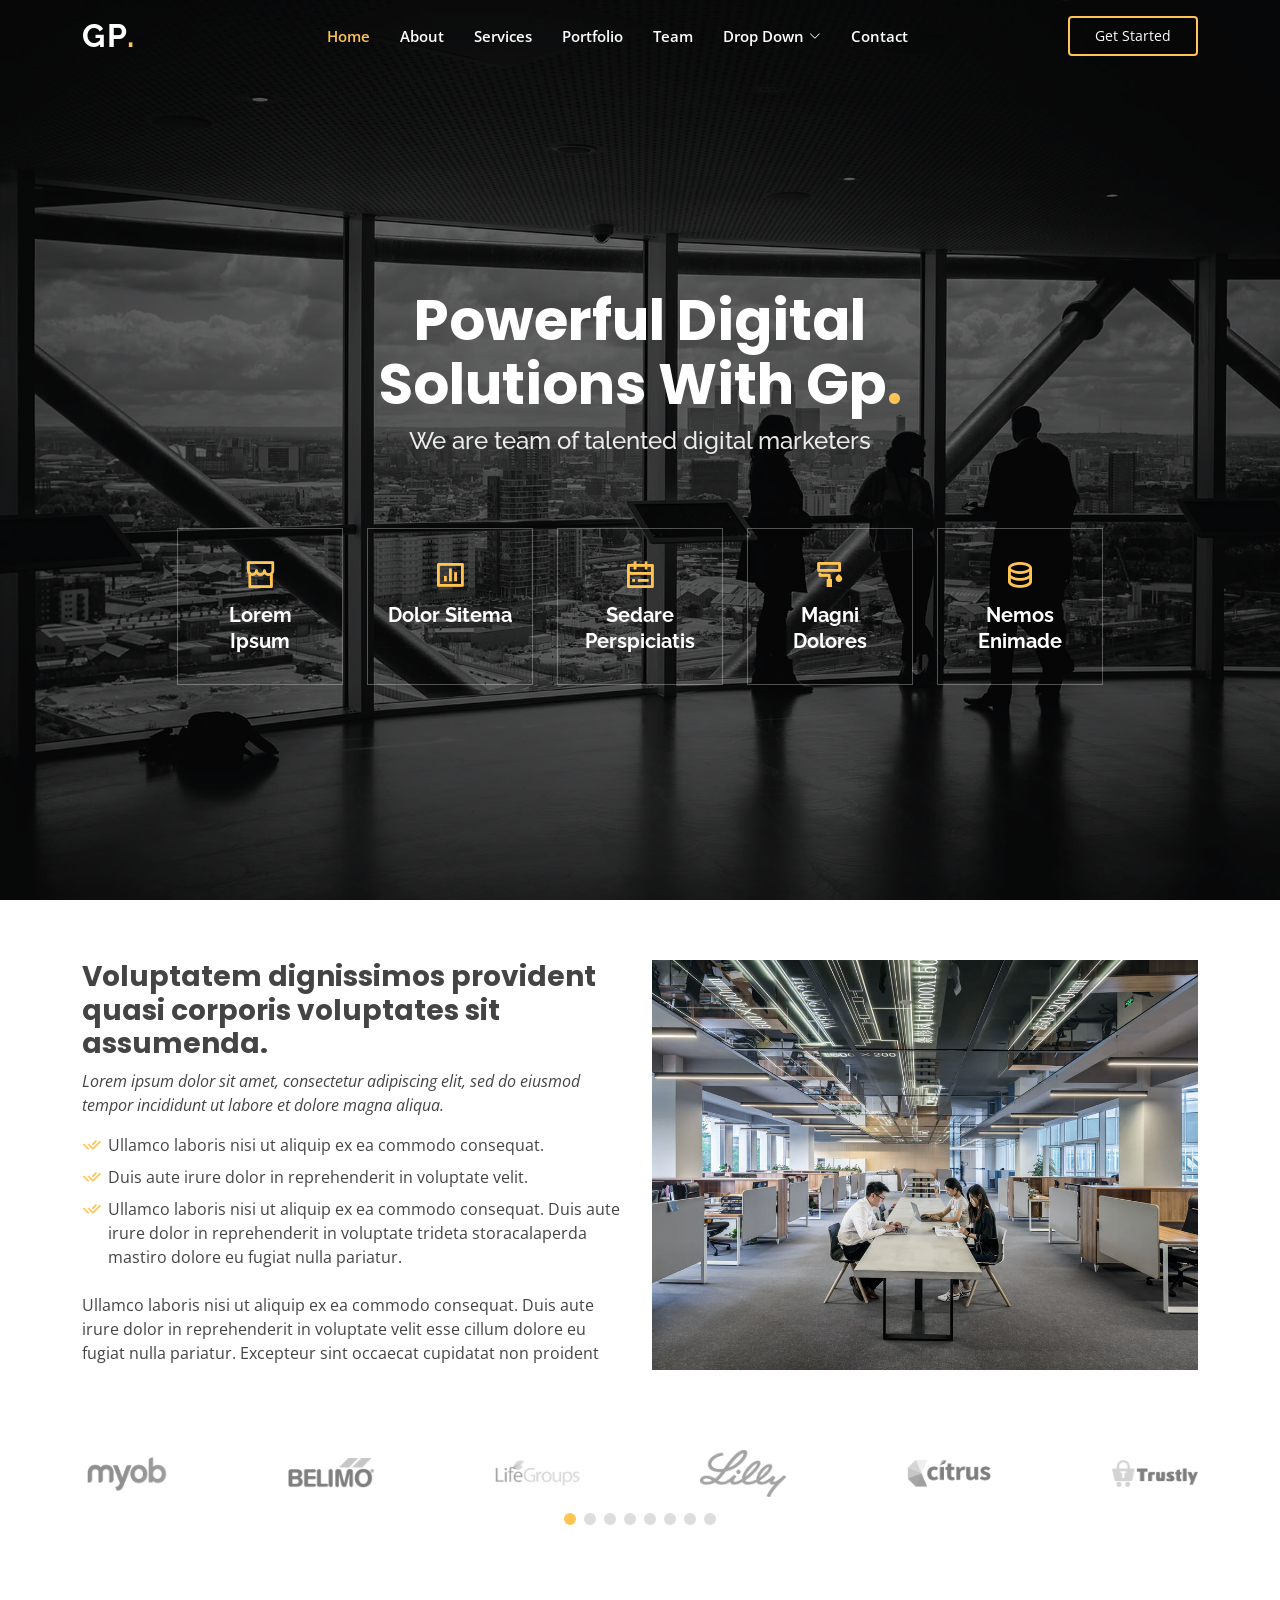
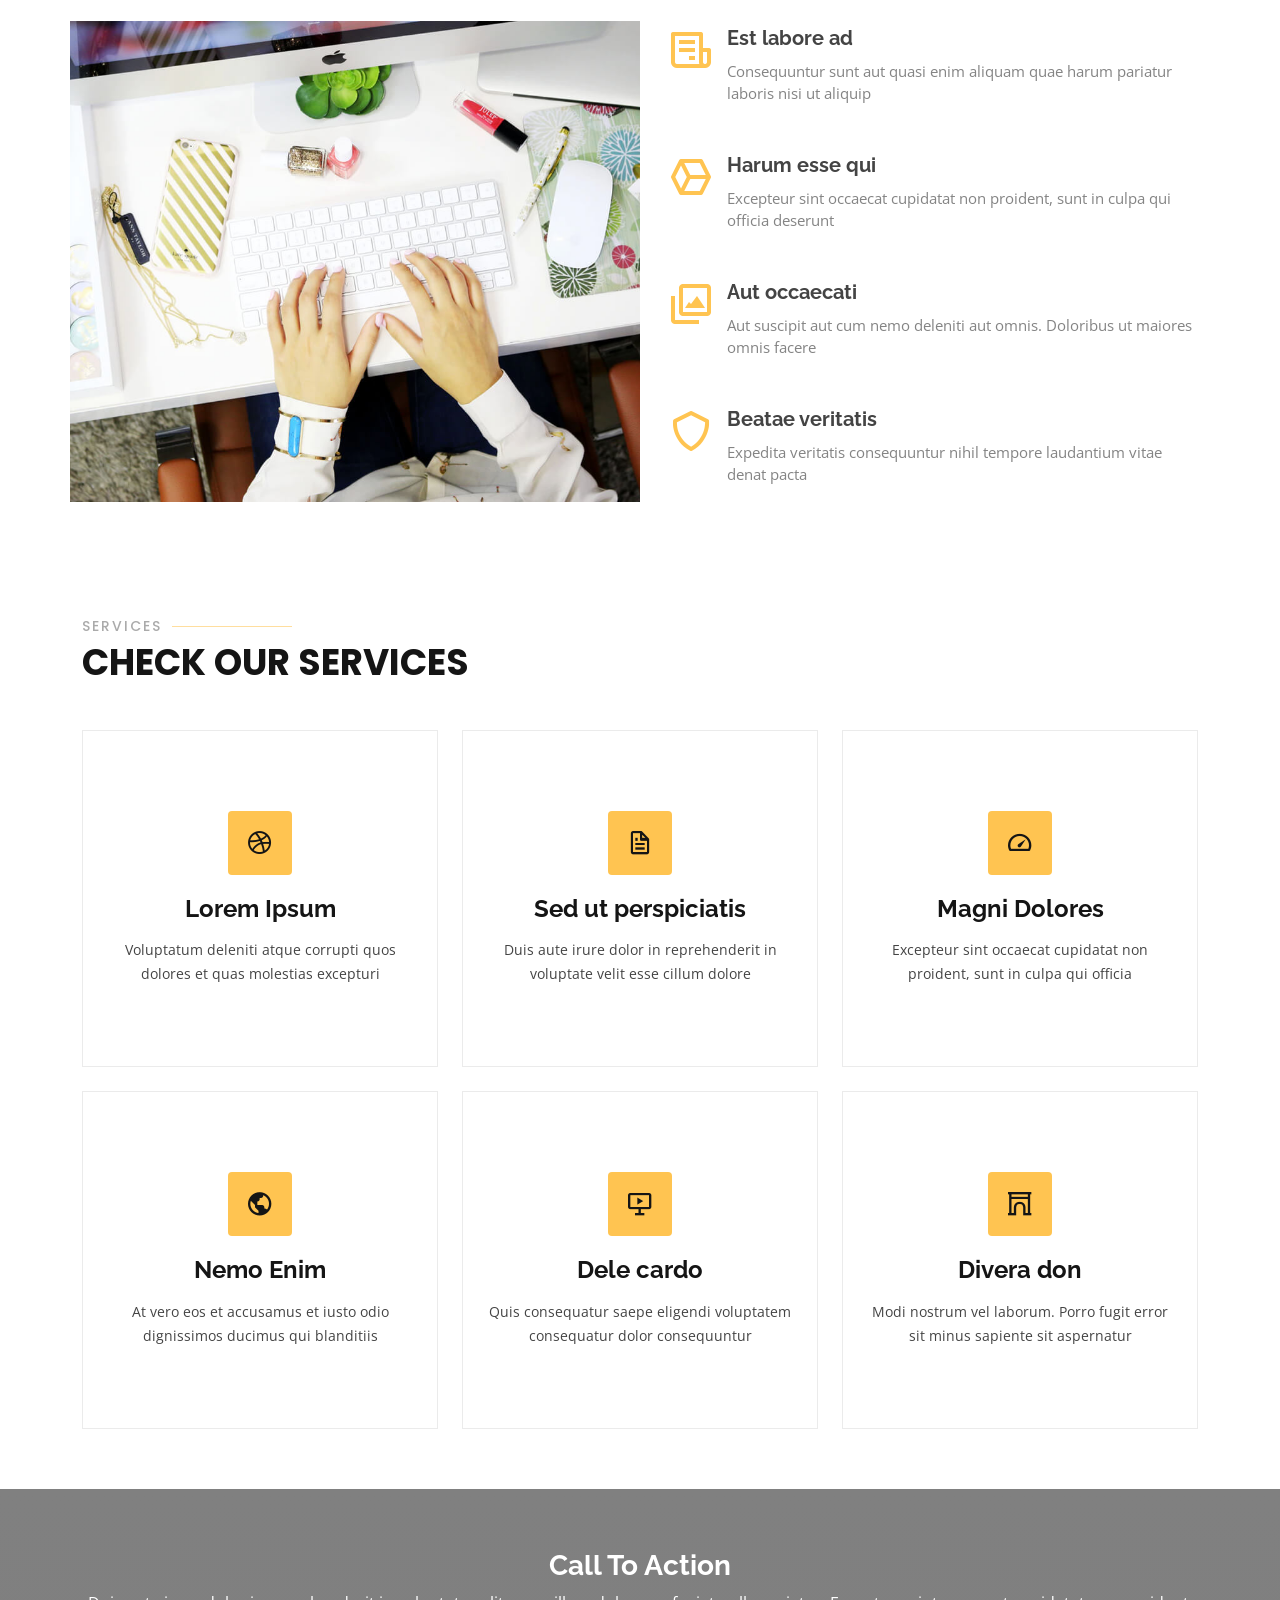
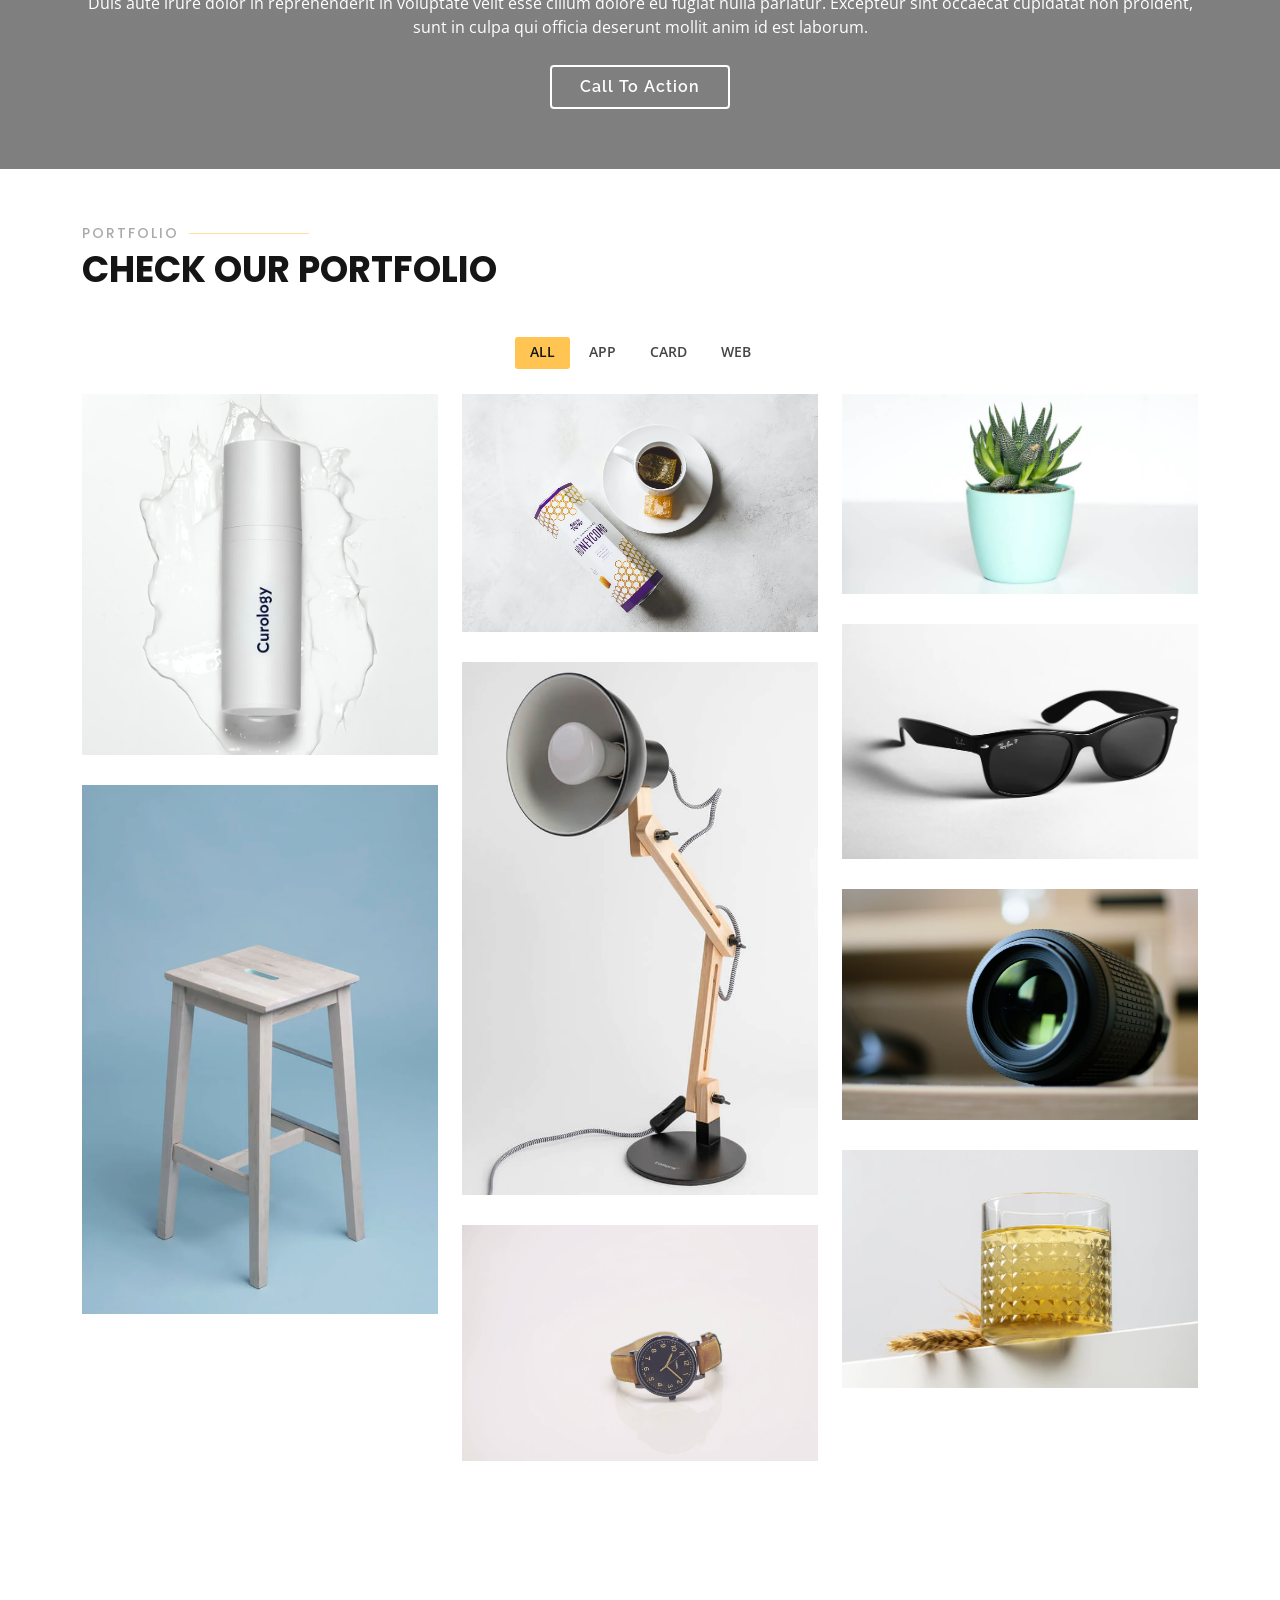
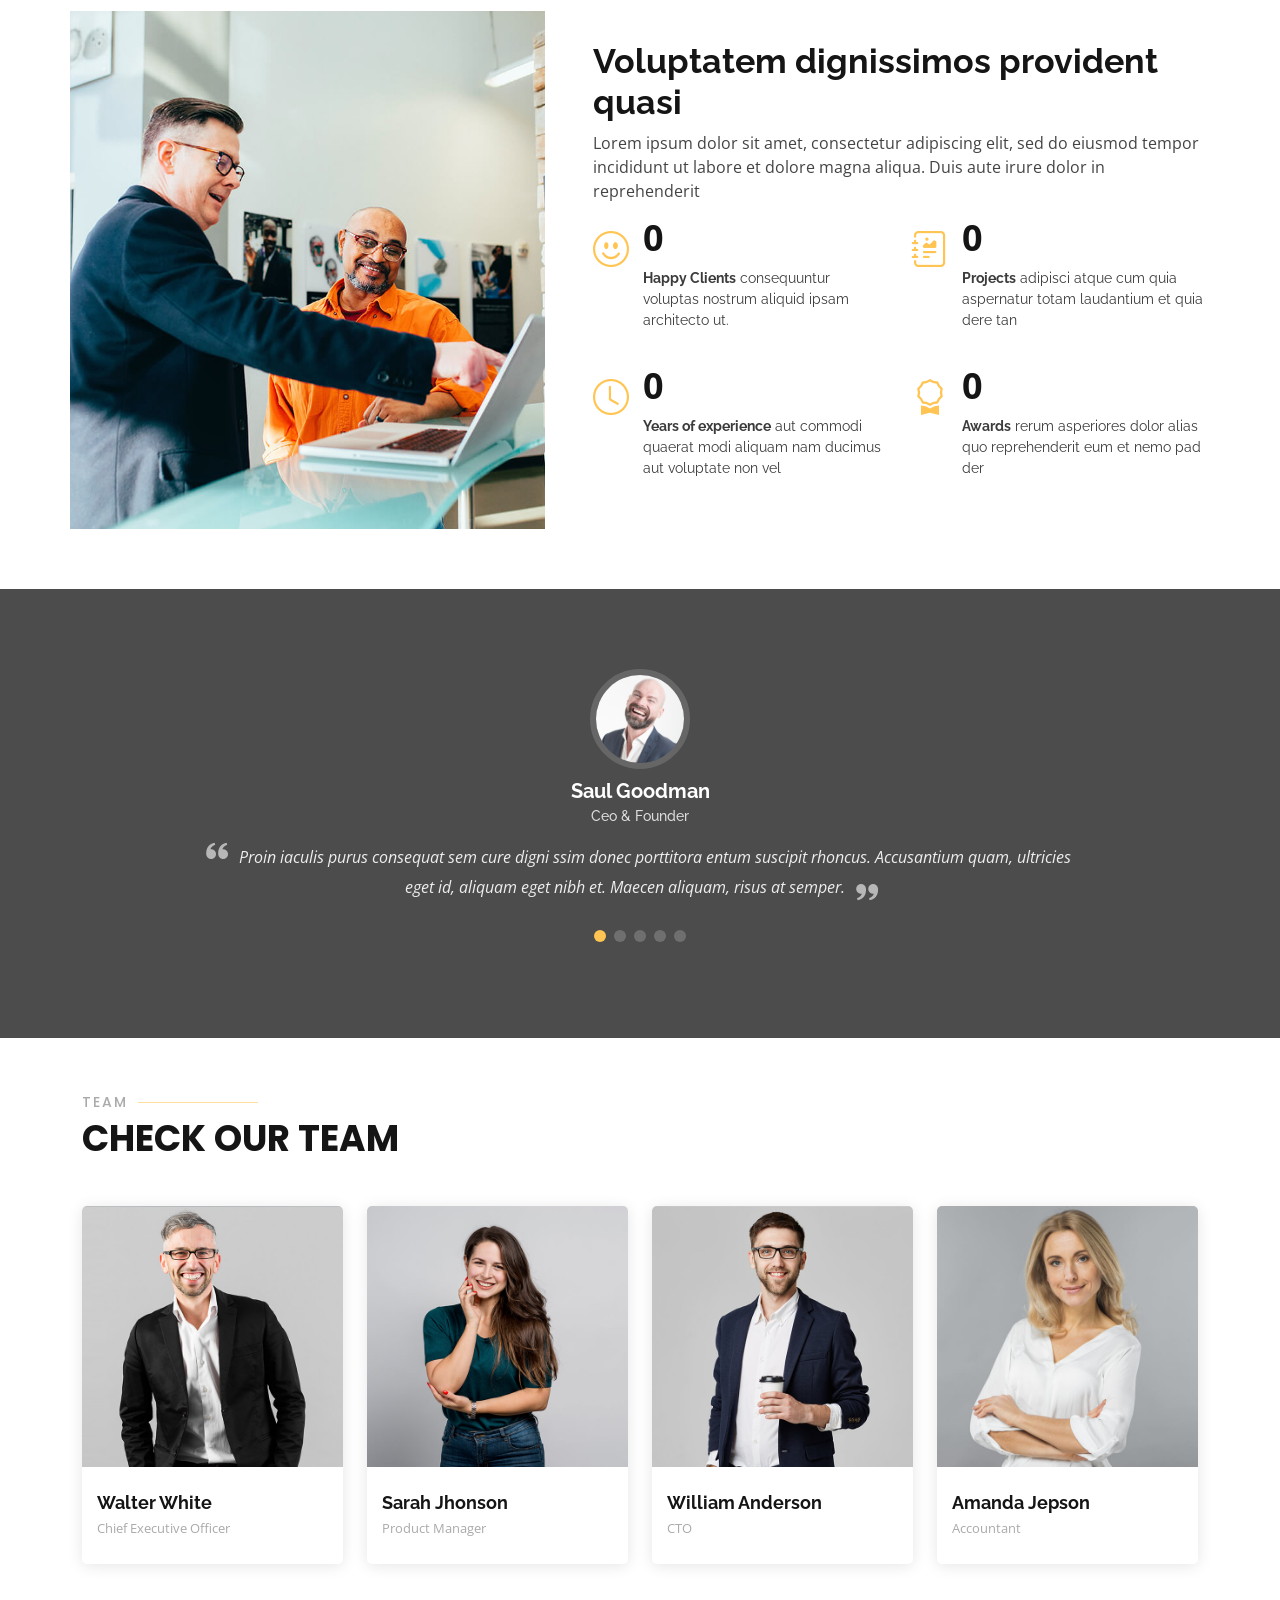
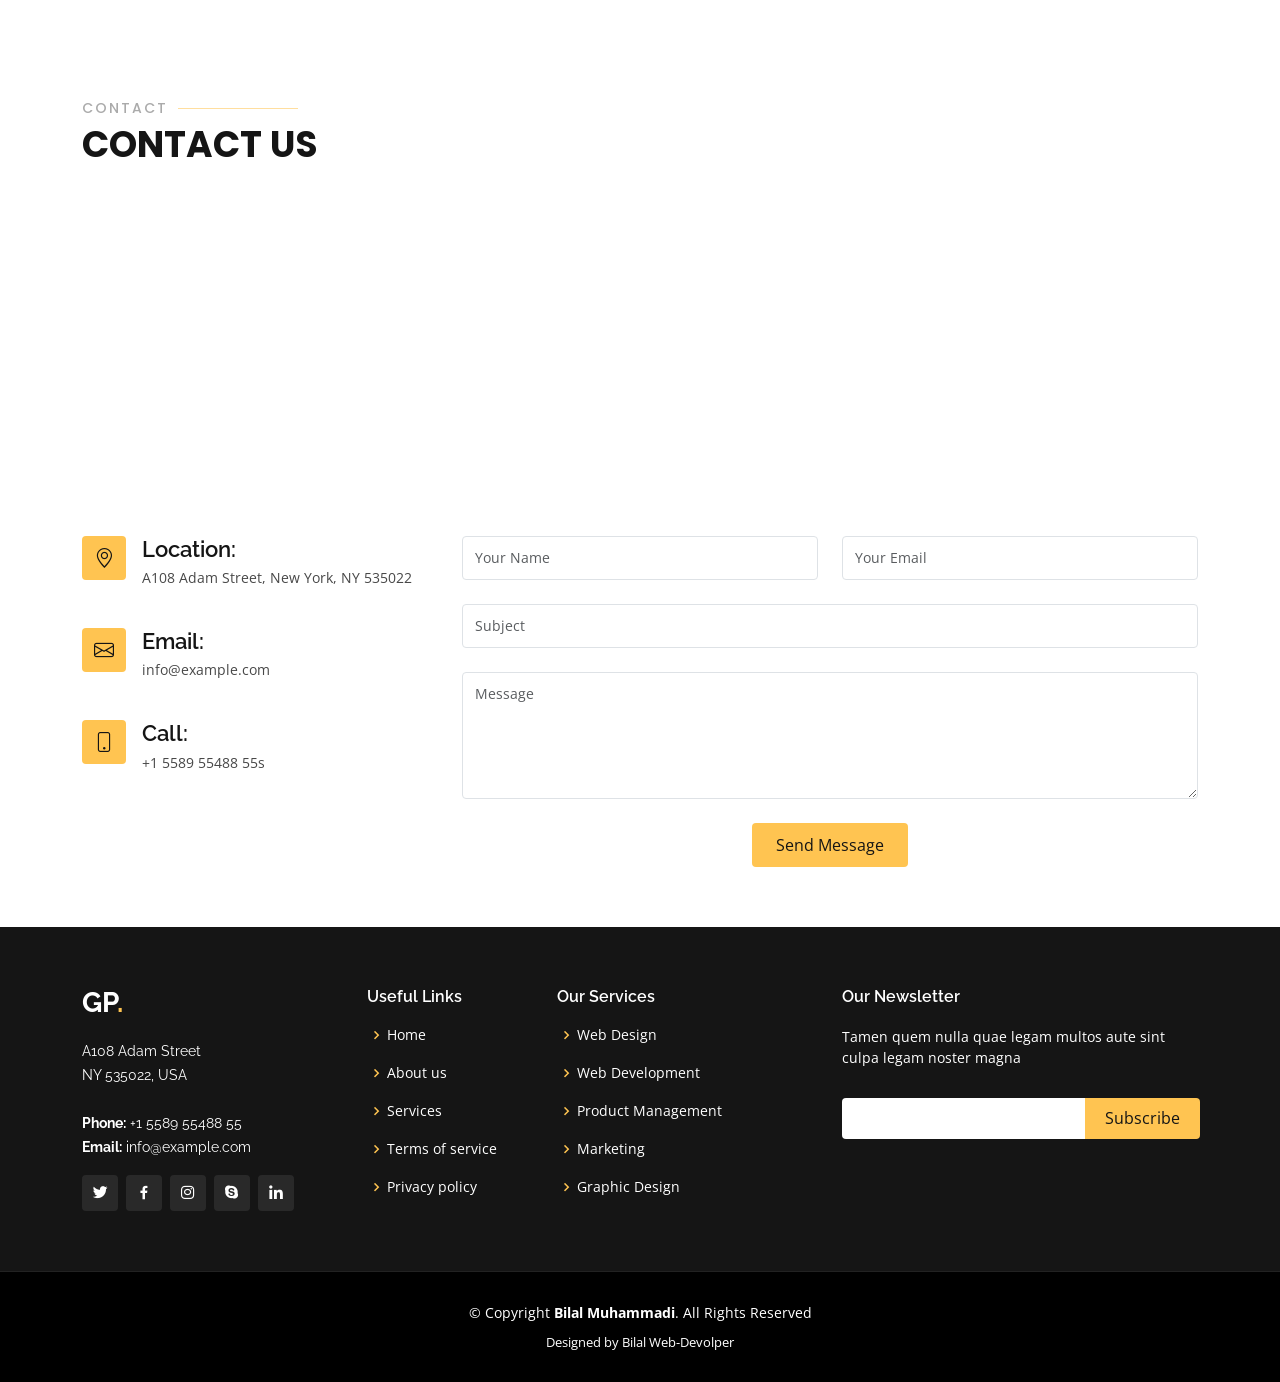
<file: index.html>
<!DOCTYPE html>
<html lang="en">

<head>
  <meta charset="utf-8">
  <meta content="width=device-width, initial-scale=1.0" name="viewport">

  <title>Gp Bootstrap Template - Index</title>
  <meta content="" name="description">
  <meta content="" name="keywords">

  <!-- Favicons -->
  <link href="assets/img/favicon.png" rel="icon">
  <link href="assets/img/apple-touch-icon.png" rel="apple-touch-icon">

  <!-- Google Fonts -->
  <link href="https://fonts.googleapis.com/css?family=Open+Sans:300,300i,400,400i,600,600i,700,700i|Raleway:300,300i,400,400i,500,500i,600,600i,700,700i|Poppins:300,300i,400,400i,500,500i,600,600i,700,700i" rel="stylesheet">

  <!-- Vendor CSS Files -->
  <link href="assets/vendor/aos/aos.css" rel="stylesheet">
  <link href="assets/vendor/bootstrap/css/bootstrap.min.css" rel="stylesheet">
  <link href="assets/vendor/bootstrap-icons/bootstrap-icons.css" rel="stylesheet">
  <link href="assets/vendor/boxicons/css/boxicons.min.css" rel="stylesheet">
  <link href="assets/vendor/glightbox/css/glightbox.min.css" rel="stylesheet">
  <link href="assets/vendor/remixicon/remixicon.css" rel="stylesheet">
  <link href="assets/vendor/swiper/swiper-bundle.min.css" rel="stylesheet">

  <!-- Template Main CSS File -->
  <link href="assets/css/style.css" rel="stylesheet">

  <!-- =======================================================
  * Template Name: Gp
  * Updated: Jul 27 2023 with Bootstrap v5.3.1
  * Template URL: https://bootstrapmade.com/gp-free-multipurpose-html-bootstrap-template/
  * Author: BootstrapMade.com
  * License: https://bootstrapmade.com/license/
  ======================================================== -->
</head>

<body>

  <!-- ======= Header ======= -->
  <header id="header" class="fixed-top ">
    <div class="container d-flex align-items-center justify-content-lg-between">

      <h1 class="logo me-auto me-lg-0"><a href="index.html">Gp<span>.</span></a></h1>
      <!-- Uncomment below if you prefer to use an image logo -->
      <!-- <a href="index.html" class="logo me-auto me-lg-0"><img src="assets/img/logo.png" alt="" class="img-fluid"></a>-->

      <nav id="navbar" class="navbar order-last order-lg-0">
        <ul>
          <li><a class="nav-link scrollto active" href="#hero">Home</a></li>
          <li><a class="nav-link scrollto" href="#about">About</a></li>
          <li><a class="nav-link scrollto" href="#services">Services</a></li>
          <li><a class="nav-link scrollto " href="#portfolio">Portfolio</a></li>
          <li><a class="nav-link scrollto" href="#team">Team</a></li>
          <li class="dropdown"><a href="#"><span>Drop Down</span> <i class="bi bi-chevron-down"></i></a>
            <ul>
              <li><a href="#">Drop Down 1</a></li>
              <li class="dropdown"><a href="#"><span>Deep Drop Down</span> <i class="bi bi-chevron-right"></i></a>
                <ul>
                  <li><a href="#">Deep Drop Down 1</a></li>
                  <li><a href="#">Deep Drop Down 2</a></li>
                  <li><a href="#">Deep Drop Down 3</a></li>
                  <li><a href="#">Deep Drop Down 4</a></li>
                  <li><a href="#">Deep Drop Down 5</a></li>
                </ul>
              </li>
              <li><a href="#">Drop Down 2</a></li>
              <li><a href="#">Drop Down 3</a></li>
              <li><a href="#">Drop Down 4</a></li>
            </ul>
          </li>
          <li><a class="nav-link scrollto" href="#contact">Contact</a></li>
        </ul>
        <i class="bi bi-list mobile-nav-toggle"></i>
      </nav><!-- .navbar -->

      <a href="#about" class="get-started-btn scrollto">Get Started</a>

    </div>
  </header><!-- End Header -->

  <!-- ======= Hero Section ======= -->
  <section id="hero" class="d-flex align-items-center justify-content-center">
    <div class="container" data-aos="fade-up">

      <div class="row justify-content-center" data-aos="fade-up" data-aos-delay="150">
        <div class="col-xl-6 col-lg-8">
          <h1>Powerful Digital Solutions With Gp<span>.</span></h1>
          <h2>We are team of talented digital marketers</h2>
        </div>
      </div>

      <div class="row gy-4 mt-5 justify-content-center" data-aos="zoom-in" data-aos-delay="250">
        <div class="col-xl-2 col-md-4">
          <div class="icon-box">
            <i class="ri-store-line"></i>
            <h3><a href="">Lorem Ipsum</a></h3>
          </div>
        </div>
        <div class="col-xl-2 col-md-4">
          <div class="icon-box">
            <i class="ri-bar-chart-box-line"></i>
            <h3><a href="">Dolor Sitema</a></h3>
          </div>
        </div>
        <div class="col-xl-2 col-md-4">
          <div class="icon-box">
            <i class="ri-calendar-todo-line"></i>
            <h3><a href="">Sedare Perspiciatis</a></h3>
          </div>
        </div>
        <div class="col-xl-2 col-md-4">
          <div class="icon-box">
            <i class="ri-paint-brush-line"></i>
            <h3><a href="">Magni Dolores</a></h3>
          </div>
        </div>
        <div class="col-xl-2 col-md-4">
          <div class="icon-box">
            <i class="ri-database-2-line"></i>
            <h3><a href="">Nemos Enimade</a></h3>
          </div>
        </div>
      </div>

    </div>
  </section><!-- End Hero -->

  <main id="main">

    <!-- ======= About Section ======= -->
    <section id="about" class="about">
      <div class="container" data-aos="fade-up">

        <div class="row">
          <div class="col-lg-6 order-1 order-lg-2" data-aos="fade-left" data-aos-delay="100">
            <img src="assets/img/about.jpg" class="img-fluid" alt="">
          </div>
          <div class="col-lg-6 pt-4 pt-lg-0 order-2 order-lg-1 content" data-aos="fade-right" data-aos-delay="100">
            <h3>Voluptatem dignissimos provident quasi corporis voluptates sit assumenda.</h3>
            <p class="fst-italic">
              Lorem ipsum dolor sit amet, consectetur adipiscing elit, sed do eiusmod tempor incididunt ut labore et dolore
              magna aliqua.
            </p>
            <ul>
              <li><i class="ri-check-double-line"></i> Ullamco laboris nisi ut aliquip ex ea commodo consequat.</li>
              <li><i class="ri-check-double-line"></i> Duis aute irure dolor in reprehenderit in voluptate velit.</li>
              <li><i class="ri-check-double-line"></i> Ullamco laboris nisi ut aliquip ex ea commodo consequat. Duis aute irure dolor in reprehenderit in voluptate trideta storacalaperda mastiro dolore eu fugiat nulla pariatur.</li>
            </ul>
            <p>
              Ullamco laboris nisi ut aliquip ex ea commodo consequat. Duis aute irure dolor in reprehenderit in voluptate
              velit esse cillum dolore eu fugiat nulla pariatur. Excepteur sint occaecat cupidatat non proident
            </p>
          </div>
        </div>

      </div>
    </section><!-- End About Section -->

    <!-- ======= Clients Section ======= -->
    <section id="clients" class="clients">
      <div class="container" data-aos="zoom-in">

        <div class="clients-slider swiper">
          <div class="swiper-wrapper align-items-center">
            <div class="swiper-slide"><img src="assets/img/clients/client-1.png" class="img-fluid" alt=""></div>
            <div class="swiper-slide"><img src="assets/img/clients/client-2.png" class="img-fluid" alt=""></div>
            <div class="swiper-slide"><img src="assets/img/clients/client-3.png" class="img-fluid" alt=""></div>
            <div class="swiper-slide"><img src="assets/img/clients/client-4.png" class="img-fluid" alt=""></div>
            <div class="swiper-slide"><img src="assets/img/clients/client-5.png" class="img-fluid" alt=""></div>
            <div class="swiper-slide"><img src="assets/img/clients/client-6.png" class="img-fluid" alt=""></div>
            <div class="swiper-slide"><img src="assets/img/clients/client-7.png" class="img-fluid" alt=""></div>
            <div class="swiper-slide"><img src="assets/img/clients/client-8.png" class="img-fluid" alt=""></div>
          </div>
          <div class="swiper-pagination"></div>
        </div>

      </div>
    </section><!-- End Clients Section -->

    <!-- ======= Features Section ======= -->
    <section id="features" class="features">
      <div class="container" data-aos="fade-up">

        <div class="row">
          <div class="image col-lg-6" style='background-image: url("assets/img/features.jpg");' data-aos="fade-right"></div>
          <div class="col-lg-6" data-aos="fade-left" data-aos-delay="100">
            <div class="icon-box mt-5 mt-lg-0" data-aos="zoom-in" data-aos-delay="150">
              <i class="bx bx-receipt"></i>
              <h4>Est labore ad</h4>
              <p>Consequuntur sunt aut quasi enim aliquam quae harum pariatur laboris nisi ut aliquip</p>
            </div>
            <div class="icon-box mt-5" data-aos="zoom-in" data-aos-delay="150">
              <i class="bx bx-cube-alt"></i>
              <h4>Harum esse qui</h4>
              <p>Excepteur sint occaecat cupidatat non proident, sunt in culpa qui officia deserunt</p>
            </div>
            <div class="icon-box mt-5" data-aos="zoom-in" data-aos-delay="150">
              <i class="bx bx-images"></i>
              <h4>Aut occaecati</h4>
              <p>Aut suscipit aut cum nemo deleniti aut omnis. Doloribus ut maiores omnis facere</p>
            </div>
            <div class="icon-box mt-5" data-aos="zoom-in" data-aos-delay="150">
              <i class="bx bx-shield"></i>
              <h4>Beatae veritatis</h4>
              <p>Expedita veritatis consequuntur nihil tempore laudantium vitae denat pacta</p>
            </div>
          </div>
        </div>

      </div>
    </section><!-- End Features Section -->

    <!-- ======= Services Section ======= -->
    <section id="services" class="services">
      <div class="container" data-aos="fade-up">

        <div class="section-title">
          <h2>Services</h2>
          <p>Check our Services</p>
        </div>

        <div class="row">
          <div class="col-lg-4 col-md-6 d-flex align-items-stretch" data-aos="zoom-in" data-aos-delay="100">
            <div class="icon-box">
              <div class="icon"><i class="bx bxl-dribbble"></i></div>
              <h4><a href="">Lorem Ipsum</a></h4>
              <p>Voluptatum deleniti atque corrupti quos dolores et quas molestias excepturi</p>
            </div>
          </div>

          <div class="col-lg-4 col-md-6 d-flex align-items-stretch mt-4 mt-md-0" data-aos="zoom-in" data-aos-delay="200">
            <div class="icon-box">
              <div class="icon"><i class="bx bx-file"></i></div>
              <h4><a href="">Sed ut perspiciatis</a></h4>
              <p>Duis aute irure dolor in reprehenderit in voluptate velit esse cillum dolore</p>
            </div>
          </div>

          <div class="col-lg-4 col-md-6 d-flex align-items-stretch mt-4 mt-lg-0" data-aos="zoom-in" data-aos-delay="300">
            <div class="icon-box">
              <div class="icon"><i class="bx bx-tachometer"></i></div>
              <h4><a href="">Magni Dolores</a></h4>
              <p>Excepteur sint occaecat cupidatat non proident, sunt in culpa qui officia</p>
            </div>
          </div>

          <div class="col-lg-4 col-md-6 d-flex align-items-stretch mt-4" data-aos="zoom-in" data-aos-delay="100">
            <div class="icon-box">
              <div class="icon"><i class="bx bx-world"></i></div>
              <h4><a href="">Nemo Enim</a></h4>
              <p>At vero eos et accusamus et iusto odio dignissimos ducimus qui blanditiis</p>
            </div>
          </div>

          <div class="col-lg-4 col-md-6 d-flex align-items-stretch mt-4" data-aos="zoom-in" data-aos-delay="200">
            <div class="icon-box">
              <div class="icon"><i class="bx bx-slideshow"></i></div>
              <h4><a href="">Dele cardo</a></h4>
              <p>Quis consequatur saepe eligendi voluptatem consequatur dolor consequuntur</p>
            </div>
          </div>

          <div class="col-lg-4 col-md-6 d-flex align-items-stretch mt-4" data-aos="zoom-in" data-aos-delay="300">
            <div class="icon-box">
              <div class="icon"><i class="bx bx-arch"></i></div>
              <h4><a href="">Divera don</a></h4>
              <p>Modi nostrum vel laborum. Porro fugit error sit minus sapiente sit aspernatur</p>
            </div>
          </div>

        </div>

      </div>
    </section><!-- End Services Section -->

    <!-- ======= Cta Section ======= -->
    <section id="cta" class="cta">
      <div class="container" data-aos="zoom-in">

        <div class="text-center">
          <h3>Call To Action</h3>
          <p> Duis aute irure dolor in reprehenderit in voluptate velit esse cillum dolore eu fugiat nulla pariatur. Excepteur sint occaecat cupidatat non proident, sunt in culpa qui officia deserunt mollit anim id est laborum.</p>
          <a class="cta-btn" href="#">Call To Action</a>
        </div>

      </div>
    </section><!-- End Cta Section -->

    <!-- ======= Portfolio Section ======= -->
    <section id="portfolio" class="portfolio">
      <div class="container" data-aos="fade-up">

        <div class="section-title">
          <h2>Portfolio</h2>
          <p>Check our Portfolio</p>
        </div>

        <div class="row" data-aos="fade-up" data-aos-delay="100">
          <div class="col-lg-12 d-flex justify-content-center">
            <ul id="portfolio-flters">
              <li data-filter="*" class="filter-active">All</li>
              <li data-filter=".filter-app">App</li>
              <li data-filter=".filter-card">Card</li>
              <li data-filter=".filter-web">Web</li>
            </ul>
          </div>
        </div>

        <div class="row portfolio-container" data-aos="fade-up" data-aos-delay="200">

          <div class="col-lg-4 col-md-6 portfolio-item filter-app">
            <div class="portfolio-wrap">
              <img src="assets/img/portfolio/portfolio-1.jpg" class="img-fluid" alt="">
              <div class="portfolio-info">
                <h4>App 1</h4>
                <p>App</p>
                <div class="portfolio-links">
                  <a href="assets/img/portfolio/portfolio-1.jpg" data-gallery="portfolioGallery" class="portfolio-lightbox" title="App 1"><i class="bx bx-plus"></i></a>
                  <a href="portfolio-details.html" title="More Details"><i class="bx bx-link"></i></a>
                </div>
              </div>
            </div>
          </div>

          <div class="col-lg-4 col-md-6 portfolio-item filter-web">
            <div class="portfolio-wrap">
              <img src="assets/img/portfolio/portfolio-2.jpg" class="img-fluid" alt="">
              <div class="portfolio-info">
                <h4>Web 3</h4>
                <p>Web</p>
                <div class="portfolio-links">
                  <a href="assets/img/portfolio/portfolio-2.jpg" data-gallery="portfolioGallery" class="portfolio-lightbox" title="Web 3"><i class="bx bx-plus"></i></a>
                  <a href="portfolio-details.html" title="More Details"><i class="bx bx-link"></i></a>
                </div>
              </div>
            </div>
          </div>

          <div class="col-lg-4 col-md-6 portfolio-item filter-app">
            <div class="portfolio-wrap">
              <img src="assets/img/portfolio/portfolio-3.jpg" class="img-fluid" alt="">
              <div class="portfolio-info">
                <h4>App 2</h4>
                <p>App</p>
                <div class="portfolio-links">
                  <a href="assets/img/portfolio/portfolio-3.jpg" data-gallery="portfolioGallery" class="portfolio-lightbox" title="App 2"><i class="bx bx-plus"></i></a>
                  <a href="portfolio-details.html" title="More Details"><i class="bx bx-link"></i></a>
                </div>
              </div>
            </div>
          </div>

          <div class="col-lg-4 col-md-6 portfolio-item filter-card">
            <div class="portfolio-wrap">
              <img src="assets/img/portfolio/portfolio-4.jpg" class="img-fluid" alt="">
              <div class="portfolio-info">
                <h4>Card 2</h4>
                <p>Card</p>
                <div class="portfolio-links">
                  <a href="assets/img/portfolio/portfolio-4.jpg" data-gallery="portfolioGallery" class="portfolio-lightbox" title="Card 2"><i class="bx bx-plus"></i></a>
                  <a href="portfolio-details.html" title="More Details"><i class="bx bx-link"></i></a>
                </div>
              </div>
            </div>
          </div>

          <div class="col-lg-4 col-md-6 portfolio-item filter-web">
            <div class="portfolio-wrap">
              <img src="assets/img/portfolio/portfolio-5.jpg" class="img-fluid" alt="">
              <div class="portfolio-info">
                <h4>Web 2</h4>
                <p>Web</p>
                <div class="portfolio-links">
                  <a href="assets/img/portfolio/portfolio-5.jpg" data-gallery="portfolioGallery" class="portfolio-lightbox" title="Web 2"><i class="bx bx-plus"></i></a>
                  <a href="portfolio-details.html" title="More Details"><i class="bx bx-link"></i></a>
                </div>
              </div>
            </div>
          </div>

          <div class="col-lg-4 col-md-6 portfolio-item filter-app">
            <div class="portfolio-wrap">
              <img src="assets/img/portfolio/portfolio-6.jpg" class="img-fluid" alt="">
              <div class="portfolio-info">
                <h4>App 3</h4>
                <p>App</p>
                <div class="portfolio-links">
                  <a href="assets/img/portfolio/portfolio-6.jpg" data-gallery="portfolioGallery" class="portfolio-lightbox" title="App 3"><i class="bx bx-plus"></i></a>
                  <a href="portfolio-details.html" title="More Details"><i class="bx bx-link"></i></a>
                </div>
              </div>
            </div>
          </div>

          <div class="col-lg-4 col-md-6 portfolio-item filter-card">
            <div class="portfolio-wrap">
              <img src="assets/img/portfolio/portfolio-7.jpg" class="img-fluid" alt="">
              <div class="portfolio-info">
                <h4>Card 1</h4>
                <p>Card</p>
                <div class="portfolio-links">
                  <a href="assets/img/portfolio/portfolio-7.jpg" data-gallery="portfolioGallery" class="portfolio-lightbox" title="Card 1"><i class="bx bx-plus"></i></a>
                  <a href="portfolio-details.html" title="More Details"><i class="bx bx-link"></i></a>
                </div>
              </div>
            </div>
          </div>

          <div class="col-lg-4 col-md-6 portfolio-item filter-card">
            <div class="portfolio-wrap">
              <img src="assets/img/portfolio/portfolio-8.jpg" class="img-fluid" alt="">
              <div class="portfolio-info">
                <h4>Card 3</h4>
                <p>Card</p>
                <div class="portfolio-links">
                  <a href="assets/img/portfolio/portfolio-8.jpg" data-gallery="portfolioGallery" class="portfolio-lightbox" title="Card 3"><i class="bx bx-plus"></i></a>
                  <a href="portfolio-details.html" title="More Details"><i class="bx bx-link"></i></a>
                </div>
              </div>
            </div>
          </div>

          <div class="col-lg-4 col-md-6 portfolio-item filter-web">
            <div class="portfolio-wrap">
              <img src="assets/img/portfolio/portfolio-9.jpg" class="img-fluid" alt="">
              <div class="portfolio-info">
                <h4>Web 3</h4>
                <p>Web</p>
                <div class="portfolio-links">
                  <a href="assets/img/portfolio/portfolio-9.jpg" data-gallery="portfolioGallery" class="portfolio-lightbox" title="Web 3"><i class="bx bx-plus"></i></a>
                  <a href="portfolio-details.html" title="More Details"><i class="bx bx-link"></i></a>
                </div>
              </div>
            </div>
          </div>

        </div>

      </div>
    </section><!-- End Portfolio Section -->

    <!-- ======= Counts Section ======= -->
    <section id="counts" class="counts">
      <div class="container" data-aos="fade-up">

        <div class="row no-gutters">
          <div class="image col-xl-5 d-flex align-items-stretch justify-content-center justify-content-lg-start" data-aos="fade-right" data-aos-delay="100"></div>
          <div class="col-xl-7 ps-4 ps-lg-5 pe-4 pe-lg-1 d-flex align-items-stretch" data-aos="fade-left" data-aos-delay="100">
            <div class="content d-flex flex-column justify-content-center">
              <h3>Voluptatem dignissimos provident quasi</h3>
              <p>
                Lorem ipsum dolor sit amet, consectetur adipiscing elit, sed do eiusmod tempor incididunt ut labore et dolore magna aliqua. Duis aute irure dolor in reprehenderit
              </p>
              <div class="row">
                <div class="col-md-6 d-md-flex align-items-md-stretch">
                  <div class="count-box">
                    <i class="bi bi-emoji-smile"></i>
                    <span data-purecounter-start="0" data-purecounter-end="65" data-purecounter-duration="2" class="purecounter"></span>
                    <p><strong>Happy Clients</strong> consequuntur voluptas nostrum aliquid ipsam architecto ut.</p>
                  </div>
                </div>

                <div class="col-md-6 d-md-flex align-items-md-stretch">
                  <div class="count-box">
                    <i class="bi bi-journal-richtext"></i>
                    <span data-purecounter-start="0" data-purecounter-end="85" data-purecounter-duration="2" class="purecounter"></span>
                    <p><strong>Projects</strong> adipisci atque cum quia aspernatur totam laudantium et quia dere tan</p>
                  </div>
                </div>

                <div class="col-md-6 d-md-flex align-items-md-stretch">
                  <div class="count-box">
                    <i class="bi bi-clock"></i>
                    <span data-purecounter-start="0" data-purecounter-end="35" data-purecounter-duration="4" class="purecounter"></span>
                    <p><strong>Years of experience</strong> aut commodi quaerat modi aliquam nam ducimus aut voluptate non vel</p>
                  </div>
                </div>

                <div class="col-md-6 d-md-flex align-items-md-stretch">
                  <div class="count-box">
                    <i class="bi bi-award"></i>
                    <span data-purecounter-start="0" data-purecounter-end="20" data-purecounter-duration="4" class="purecounter"></span>
                    <p><strong>Awards</strong> rerum asperiores dolor alias quo reprehenderit eum et nemo pad der</p>
                  </div>
                </div>
              </div>
            </div><!-- End .content-->
          </div>
        </div>

      </div>
    </section><!-- End Counts Section -->

    <!-- ======= Testimonials Section ======= -->
    <section id="testimonials" class="testimonials">
      <div class="container" data-aos="zoom-in">

        <div class="testimonials-slider swiper" data-aos="fade-up" data-aos-delay="100">
          <div class="swiper-wrapper">

            <div class="swiper-slide">
              <div class="testimonial-item">
                <img src="assets/img/testimonials/testimonials-1.jpg" class="testimonial-img" alt="">
                <h3>Saul Goodman</h3>
                <h4>Ceo &amp; Founder</h4>
                <p>
                  <i class="bx bxs-quote-alt-left quote-icon-left"></i>
                  Proin iaculis purus consequat sem cure digni ssim donec porttitora entum suscipit rhoncus. Accusantium quam, ultricies eget id, aliquam eget nibh et. Maecen aliquam, risus at semper.
                  <i class="bx bxs-quote-alt-right quote-icon-right"></i>
                </p>
              </div>
            </div><!-- End testimonial item -->

            <div class="swiper-slide">
              <div class="testimonial-item">
                <img src="assets/img/testimonials/testimonials-2.jpg" class="testimonial-img" alt="">
                <h3>Sara Wilsson</h3>
                <h4>Designer</h4>
                <p>
                  <i class="bx bxs-quote-alt-left quote-icon-left"></i>
                  Export tempor illum tamen malis malis eram quae irure esse labore quem cillum quid cillum eram malis quorum velit fore eram velit sunt aliqua noster fugiat irure amet legam anim culpa.
                  <i class="bx bxs-quote-alt-right quote-icon-right"></i>
                </p>
              </div>
            </div><!-- End testimonial item -->

            <div class="swiper-slide">
              <div class="testimonial-item">
                <img src="assets/img/testimonials/testimonials-3.jpg" class="testimonial-img" alt="">
                <h3>Jena Karlis</h3>
                <h4>Store Owner</h4>
                <p>
                  <i class="bx bxs-quote-alt-left quote-icon-left"></i>
                  Enim nisi quem export duis labore cillum quae magna enim sint quorum nulla quem veniam duis minim tempor labore quem eram duis noster aute amet eram fore quis sint minim.
                  <i class="bx bxs-quote-alt-right quote-icon-right"></i>
                </p>
              </div>
            </div><!-- End testimonial item -->

            <div class="swiper-slide">
              <div class="testimonial-item">
                <img src="assets/img/testimonials/testimonials-4.jpg" class="testimonial-img" alt="">
                <h3>Matt Brandon</h3>
                <h4>Freelancer</h4>
                <p>
                  <i class="bx bxs-quote-alt-left quote-icon-left"></i>
                  Fugiat enim eram quae cillum dolore dolor amet nulla culpa multos export minim fugiat minim velit minim dolor enim duis veniam ipsum anim magna sunt elit fore quem dolore labore illum veniam.
                  <i class="bx bxs-quote-alt-right quote-icon-right"></i>
                </p>
              </div>
            </div><!-- End testimonial item -->

            <div class="swiper-slide">
              <div class="testimonial-item">
                <img src="assets/img/testimonials/testimonials-5.jpg" class="testimonial-img" alt="">
                <h3>John Larson</h3>
                <h4>Entrepreneur</h4>
                <p>
                  <i class="bx bxs-quote-alt-left quote-icon-left"></i>
                  Quis quorum aliqua sint quem legam fore sunt eram irure aliqua veniam tempor noster veniam enim culpa labore duis sunt culpa nulla illum cillum fugiat legam esse veniam culpa fore nisi cillum quid.
                  <i class="bx bxs-quote-alt-right quote-icon-right"></i>
                </p>
              </div>
            </div><!-- End testimonial item -->
          </div>
          <div class="swiper-pagination"></div>
        </div>

      </div>
    </section><!-- End Testimonials Section -->

    <!-- ======= Team Section ======= -->
    <section id="team" class="team">
      <div class="container" data-aos="fade-up">

        <div class="section-title">
          <h2>Team</h2>
          <p>Check our Team</p>
        </div>

        <div class="row">

          <div class="col-lg-3 col-md-6 d-flex align-items-stretch">
            <div class="member" data-aos="fade-up" data-aos-delay="100">
              <div class="member-img">
                <img src="assets/img/team/team-1.jpg" class="img-fluid" alt="">
                <div class="social">
                  <a href=""><i class="bi bi-twitter"></i></a>
                  <a href=""><i class="bi bi-facebook"></i></a>
                  <a href=""><i class="bi bi-instagram"></i></a>
                  <a href=""><i class="bi bi-linkedin"></i></a>
                </div>
              </div>
              <div class="member-info">
                <h4>Walter White</h4>
                <span>Chief Executive Officer</span>
              </div>
            </div>
          </div>

          <div class="col-lg-3 col-md-6 d-flex align-items-stretch">
            <div class="member" data-aos="fade-up" data-aos-delay="200">
              <div class="member-img">
                <img src="assets/img/team/team-2.jpg" class="img-fluid" alt="">
                <div class="social">
                  <a href=""><i class="bi bi-twitter"></i></a>
                  <a href=""><i class="bi bi-facebook"></i></a>
                  <a href=""><i class="bi bi-instagram"></i></a>
                  <a href=""><i class="bi bi-linkedin"></i></a>
                </div>
              </div>
              <div class="member-info">
                <h4>Sarah Jhonson</h4>
                <span>Product Manager</span>
              </div>
            </div>
          </div>

          <div class="col-lg-3 col-md-6 d-flex align-items-stretch">
            <div class="member" data-aos="fade-up" data-aos-delay="300">
              <div class="member-img">
                <img src="assets/img/team/team-3.jpg" class="img-fluid" alt="">
                <div class="social">
                  <a href=""><i class="bi bi-twitter"></i></a>
                  <a href=""><i class="bi bi-facebook"></i></a>
                  <a href=""><i class="bi bi-instagram"></i></a>
                  <a href=""><i class="bi bi-linkedin"></i></a>
                </div>
              </div>
              <div class="member-info">
                <h4>William Anderson</h4>
                <span>CTO</span>
              </div>
            </div>
          </div>

          <div class="col-lg-3 col-md-6 d-flex align-items-stretch">
            <div class="member" data-aos="fade-up" data-aos-delay="400">
              <div class="member-img">
                <img src="assets/img/team/team-4.jpg" class="img-fluid" alt="">
                <div class="social">
                  <a href=""><i class="bi bi-twitter"></i></a>
                  <a href=""><i class="bi bi-facebook"></i></a>
                  <a href=""><i class="bi bi-instagram"></i></a>
                  <a href=""><i class="bi bi-linkedin"></i></a>
                </div>
              </div>
              <div class="member-info">
                <h4>Amanda Jepson</h4>
                <span>Accountant</span>
              </div>
            </div>
          </div>

        </div>

      </div>
    </section><!-- End Team Section -->

    <!-- ======= Contact Section ======= -->
    <section id="contact" class="contact">
      <div class="container" data-aos="fade-up">

        <div class="section-title">
          <h2>Contact</h2>
          <p>Contact Us</p>
        </div>

        <div>
          <iframe style="border:0; width: 100%; height: 270px;" src="https://www.google.com/maps/embed?pb=!1m14!1m8!1m3!1d12097.433213460943!2d-74.0062269!3d40.7101282!3m2!1i1024!2i768!4f13.1!3m3!1m2!1s0x0%3A0xb89d1fe6bc499443!2sDowntown+Conference+Center!5e0!3m2!1smk!2sbg!4v1539943755621" frameborder="0" allowfullscreen></iframe>
        </div>

        <div class="row mt-5">

          <div class="col-lg-4">
            <div class="info">
              <div class="address">
                <i class="bi bi-geo-alt"></i>
                <h4>Location:</h4>
                <p>A108 Adam Street, New York, NY 535022</p>
              </div>

              <div class="email">
                <i class="bi bi-envelope"></i>
                <h4>Email:</h4>
                <p>info@example.com</p>
              </div>

              <div class="phone">
                <i class="bi bi-phone"></i>
                <h4>Call:</h4>
                <p>+1 5589 55488 55s</p>
              </div>

            </div>

          </div>

          <div class="col-lg-8 mt-5 mt-lg-0">

            <form action="forms/contact.php" method="post" role="form" class="php-email-form">
              <div class="row">
                <div class="col-md-6 form-group">
                  <input type="text" name="name" class="form-control" id="name" placeholder="Your Name" required>
                </div>
                <div class="col-md-6 form-group mt-3 mt-md-0">
                  <input type="email" class="form-control" name="email" id="email" placeholder="Your Email" required>
                </div>
              </div>
              <div class="form-group mt-3">
                <input type="text" class="form-control" name="subject" id="subject" placeholder="Subject" required>
              </div>
              <div class="form-group mt-3">
                <textarea class="form-control" name="message" rows="5" placeholder="Message" required></textarea>
              </div>
              <div class="my-3">
                <div class="loading">Loading</div>
                <div class="error-message"></div>
                <div class="sent-message">Your message has been sent. Thank you!</div>
              </div>
              <div class="text-center"><button type="submit">Send Message</button></div>
            </form>

          </div>

        </div>

      </div>
    </section><!-- End Contact Section -->

  </main><!-- End #main -->

  <!-- ======= Footer ======= -->
  <footer id="footer">
    <div class="footer-top">
      <div class="container">
        <div class="row">

          <div class="col-lg-3 col-md-6">
            <div class="footer-info">
              <h3>Gp<span>.</span></h3>
              <p>
                A108 Adam Street <br>
                NY 535022, USA<br><br>
                <strong>Phone:</strong> +1 5589 55488 55<br>
                <strong>Email:</strong> info@example.com<br>
              </p>
              <div class="social-links mt-3">
                <a href="#" class="twitter"><i class="bx bxl-twitter"></i></a>
                <a href="#" class="facebook"><i class="bx bxl-facebook"></i></a>
                <a href="#" class="instagram"><i class="bx bxl-instagram"></i></a>
                <a href="#" class="google-plus"><i class="bx bxl-skype"></i></a>
                <a href="#" class="linkedin"><i class="bx bxl-linkedin"></i></a>
              </div>
            </div>
          </div>

          <div class="col-lg-2 col-md-6 footer-links">
            <h4>Useful Links</h4>
            <ul>
              <li><i class="bx bx-chevron-right"></i> <a href="#">Home</a></li>
              <li><i class="bx bx-chevron-right"></i> <a href="#">About us</a></li>
              <li><i class="bx bx-chevron-right"></i> <a href="#">Services</a></li>
              <li><i class="bx bx-chevron-right"></i> <a href="#">Terms of service</a></li>
              <li><i class="bx bx-chevron-right"></i> <a href="#">Privacy policy</a></li>
            </ul>
          </div>

          <div class="col-lg-3 col-md-6 footer-links">
            <h4>Our Services</h4>
            <ul>
              <li><i class="bx bx-chevron-right"></i> <a href="#">Web Design</a></li>
              <li><i class="bx bx-chevron-right"></i> <a href="#">Web Development</a></li>
              <li><i class="bx bx-chevron-right"></i> <a href="#">Product Management</a></li>
              <li><i class="bx bx-chevron-right"></i> <a href="#">Marketing</a></li>
              <li><i class="bx bx-chevron-right"></i> <a href="#">Graphic Design</a></li>
            </ul>
          </div>

          <div class="col-lg-4 col-md-6 footer-newsletter">
            <h4>Our Newsletter</h4>
            <p>Tamen quem nulla quae legam multos aute sint culpa legam noster magna</p>
            <form action="" method="post">
              <input type="email" name="email"><input type="submit" value="Subscribe">
            </form>

          </div>

        </div>
      </div>
    </div>

    <div class="container">
      <div class="copyright">
        &copy; Copyright <strong><span>Bilal Muhammadi</span></strong>. All Rights Reserved
      </div>
      <div class="credits">
        <!-- All the links in the footer should remain intact. -->
        <!-- You can delete the links only if you purchased the pro version. -->
        <!-- Licensing information: https://bootstrapmade.com/license/ -->
        <!-- Purchase the pro version with working PHP/AJAX contact form: https://bootstrapmade.com/gp-free-multipurpose-html-bootstrap-template/ -->
        Designed by Bilal Web-Devolper</a>
      </div>
    </div>
  </footer><!-- End Footer -->

  <div id="preloader"></div>
  <a href="#" class="back-to-top d-flex align-items-center justify-content-center"><i class="bi bi-arrow-up-short"></i></a>

  <!-- Vendor JS Files -->
  <script src="assets/vendor/purecounter/purecounter_vanilla.js"></script>
  <script src="assets/vendor/aos/aos.js"></script>
  <script src="assets/vendor/bootstrap/js/bootstrap.bundle.min.js"></script>
  <script src="assets/vendor/glightbox/js/glightbox.min.js"></script>
  <script src="assets/vendor/isotope-layout/isotope.pkgd.min.js"></script>
  <script src="assets/vendor/swiper/swiper-bundle.min.js"></script>
  <script src="assets/vendor/php-email-form/validate.js"></script>

  <!-- Template Main JS File -->
  <script src="assets/js/main.js"></script>

</body>

</html>
</file>
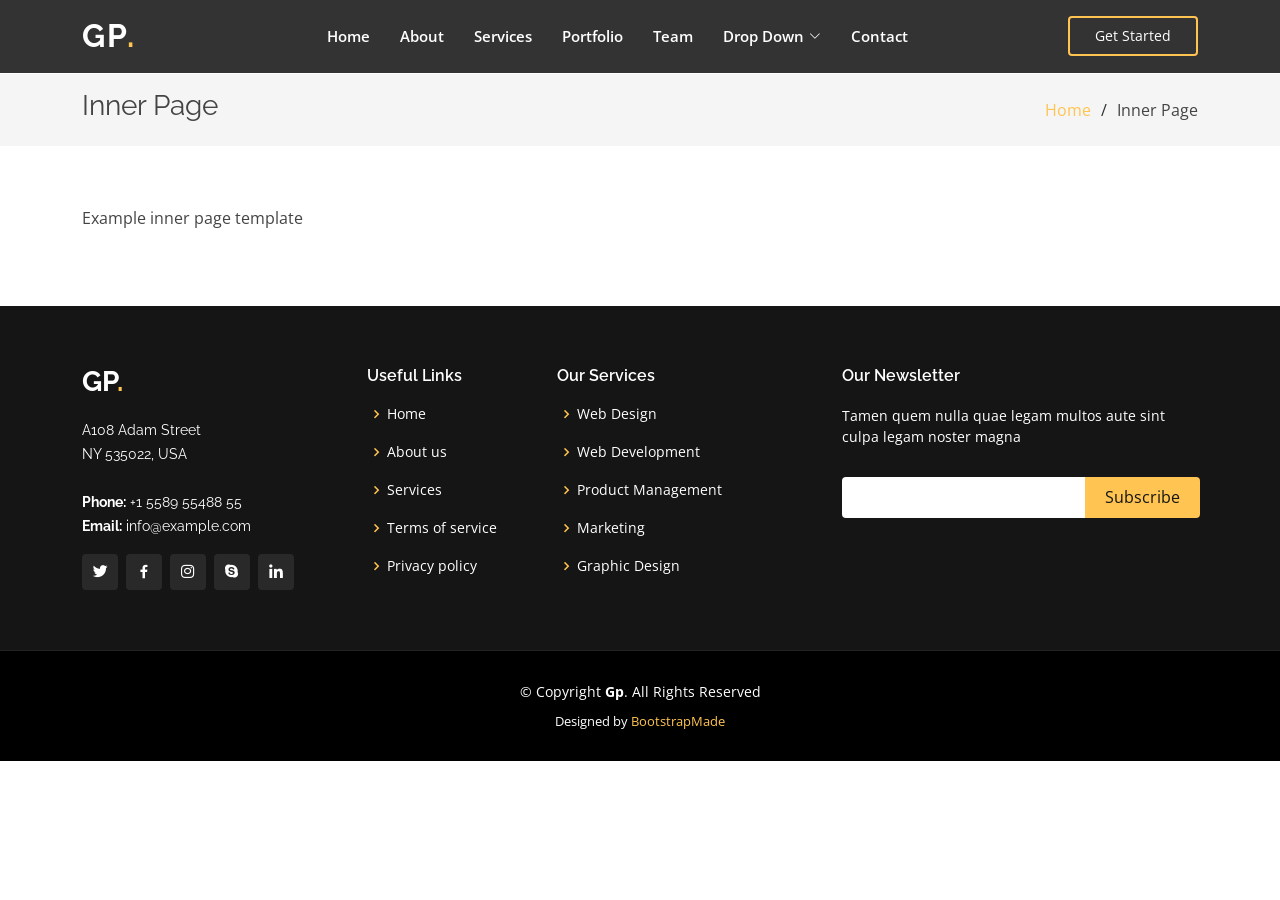
<file: inner-page.html>
<!DOCTYPE html>
<html lang="en">

<head>
  <meta charset="utf-8">
  <meta content="width=device-width, initial-scale=1.0" name="viewport">

  <title>Inner Page - Gp Bootstrap Template</title>
  <meta content="" name="description">
  <meta content="" name="keywords">

  <!-- Favicons -->
  <link href="assets/img/favicon.png" rel="icon">
  <link href="assets/img/apple-touch-icon.png" rel="apple-touch-icon">

  <!-- Google Fonts -->
  <link href="https://fonts.googleapis.com/css?family=Open+Sans:300,300i,400,400i,600,600i,700,700i|Raleway:300,300i,400,400i,500,500i,600,600i,700,700i|Poppins:300,300i,400,400i,500,500i,600,600i,700,700i" rel="stylesheet">

  <!-- Vendor CSS Files -->
  <link href="assets/vendor/aos/aos.css" rel="stylesheet">
  <link href="assets/vendor/bootstrap/css/bootstrap.min.css" rel="stylesheet">
  <link href="assets/vendor/bootstrap-icons/bootstrap-icons.css" rel="stylesheet">
  <link href="assets/vendor/boxicons/css/boxicons.min.css" rel="stylesheet">
  <link href="assets/vendor/glightbox/css/glightbox.min.css" rel="stylesheet">
  <link href="assets/vendor/remixicon/remixicon.css" rel="stylesheet">
  <link href="assets/vendor/swiper/swiper-bundle.min.css" rel="stylesheet">

  <!-- Template Main CSS File -->
  <link href="assets/css/style.css" rel="stylesheet">

  <!-- =======================================================
  * Template Name: Gp
  * Updated: Jul 27 2023 with Bootstrap v5.3.1
  * Template URL: https://bootstrapmade.com/gp-free-multipurpose-html-bootstrap-template/
  * Author: BootstrapMade.com
  * License: https://bootstrapmade.com/license/
  ======================================================== -->
</head>

<body>

  <!-- ======= Header ======= -->
  <header id="header" class="fixed-top header-inner-pages">
    <div class="container d-flex align-items-center justify-content-lg-between">

      <h1 class="logo me-auto me-lg-0"><a href="index.html">Gp<span>.</span></a></h1>
      <!-- Uncomment below if you prefer to use an image logo -->
      <!-- <a href="index.html" class="logo me-auto me-lg-0"><img src="assets/img/logo.png" alt="" class="img-fluid"></a>-->

      <nav id="navbar" class="navbar order-last order-lg-0">
        <ul>
          <li><a class="nav-link scrollto " href="#hero">Home</a></li>
          <li><a class="nav-link scrollto" href="#about">About</a></li>
          <li><a class="nav-link scrollto" href="#services">Services</a></li>
          <li><a class="nav-link scrollto " href="#portfolio">Portfolio</a></li>
          <li><a class="nav-link scrollto" href="#team">Team</a></li>
          <li class="dropdown"><a href="#"><span>Drop Down</span> <i class="bi bi-chevron-down"></i></a>
            <ul>
              <li><a href="#">Drop Down 1</a></li>
              <li class="dropdown"><a href="#"><span>Deep Drop Down</span> <i class="bi bi-chevron-right"></i></a>
                <ul>
                  <li><a href="#">Deep Drop Down 1</a></li>
                  <li><a href="#">Deep Drop Down 2</a></li>
                  <li><a href="#">Deep Drop Down 3</a></li>
                  <li><a href="#">Deep Drop Down 4</a></li>
                  <li><a href="#">Deep Drop Down 5</a></li>
                </ul>
              </li>
              <li><a href="#">Drop Down 2</a></li>
              <li><a href="#">Drop Down 3</a></li>
              <li><a href="#">Drop Down 4</a></li>
            </ul>
          </li>
          <li><a class="nav-link scrollto" href="#contact">Contact</a></li>
        </ul>
        <i class="bi bi-list mobile-nav-toggle"></i>
      </nav><!-- .navbar -->

      <a href="#about" class="get-started-btn scrollto">Get Started</a>

    </div>
  </header><!-- End Header -->

  <main id="main">

    <!-- ======= Breadcrumbs ======= -->
    <section class="breadcrumbs">
      <div class="container">

        <div class="d-flex justify-content-between align-items-center">
          <h2>Inner Page</h2>
          <ol>
            <li><a href="index.html">Home</a></li>
            <li>Inner Page</li>
          </ol>
        </div>

      </div>
    </section><!-- End Breadcrumbs -->

    <section class="inner-page">
      <div class="container">
        <p>
          Example inner page template
        </p>
      </div>
    </section>

  </main><!-- End #main -->

  <!-- ======= Footer ======= -->
  <footer id="footer">
    <div class="footer-top">
      <div class="container">
        <div class="row">

          <div class="col-lg-3 col-md-6">
            <div class="footer-info">
              <h3>Gp<span>.</span></h3>
              <p>
                A108 Adam Street <br>
                NY 535022, USA<br><br>
                <strong>Phone:</strong> +1 5589 55488 55<br>
                <strong>Email:</strong> info@example.com<br>
              </p>
              <div class="social-links mt-3">
                <a href="#" class="twitter"><i class="bx bxl-twitter"></i></a>
                <a href="#" class="facebook"><i class="bx bxl-facebook"></i></a>
                <a href="#" class="instagram"><i class="bx bxl-instagram"></i></a>
                <a href="#" class="google-plus"><i class="bx bxl-skype"></i></a>
                <a href="#" class="linkedin"><i class="bx bxl-linkedin"></i></a>
              </div>
            </div>
          </div>

          <div class="col-lg-2 col-md-6 footer-links">
            <h4>Useful Links</h4>
            <ul>
              <li><i class="bx bx-chevron-right"></i> <a href="#">Home</a></li>
              <li><i class="bx bx-chevron-right"></i> <a href="#">About us</a></li>
              <li><i class="bx bx-chevron-right"></i> <a href="#">Services</a></li>
              <li><i class="bx bx-chevron-right"></i> <a href="#">Terms of service</a></li>
              <li><i class="bx bx-chevron-right"></i> <a href="#">Privacy policy</a></li>
            </ul>
          </div>

          <div class="col-lg-3 col-md-6 footer-links">
            <h4>Our Services</h4>
            <ul>
              <li><i class="bx bx-chevron-right"></i> <a href="#">Web Design</a></li>
              <li><i class="bx bx-chevron-right"></i> <a href="#">Web Development</a></li>
              <li><i class="bx bx-chevron-right"></i> <a href="#">Product Management</a></li>
              <li><i class="bx bx-chevron-right"></i> <a href="#">Marketing</a></li>
              <li><i class="bx bx-chevron-right"></i> <a href="#">Graphic Design</a></li>
            </ul>
          </div>

          <div class="col-lg-4 col-md-6 footer-newsletter">
            <h4>Our Newsletter</h4>
            <p>Tamen quem nulla quae legam multos aute sint culpa legam noster magna</p>
            <form action="" method="post">
              <input type="email" name="email"><input type="submit" value="Subscribe">
            </form>

          </div>

        </div>
      </div>
    </div>

    <div class="container">
      <div class="copyright">
        &copy; Copyright <strong><span>Gp</span></strong>. All Rights Reserved
      </div>
      <div class="credits">
        <!-- All the links in the footer should remain intact. -->
        <!-- You can delete the links only if you purchased the pro version. -->
        <!-- Licensing information: https://bootstrapmade.com/license/ -->
        <!-- Purchase the pro version with working PHP/AJAX contact form: https://bootstrapmade.com/gp-free-multipurpose-html-bootstrap-template/ -->
        Designed by <a href="https://bootstrapmade.com/">BootstrapMade</a>
      </div>
    </div>
  </footer><!-- End Footer -->

  <div id="preloader"></div>
  <a href="#" class="back-to-top d-flex align-items-center justify-content-center"><i class="bi bi-arrow-up-short"></i></a>

  <!-- Vendor JS Files -->
  <script src="assets/vendor/purecounter/purecounter_vanilla.js"></script>
  <script src="assets/vendor/aos/aos.js"></script>
  <script src="assets/vendor/bootstrap/js/bootstrap.bundle.min.js"></script>
  <script src="assets/vendor/glightbox/js/glightbox.min.js"></script>
  <script src="assets/vendor/isotope-layout/isotope.pkgd.min.js"></script>
  <script src="assets/vendor/swiper/swiper-bundle.min.js"></script>
  <script src="assets/vendor/php-email-form/validate.js"></script>

  <!-- Template Main JS File -->
  <script src="assets/js/main.js"></script>

</body>

</html>
</file>
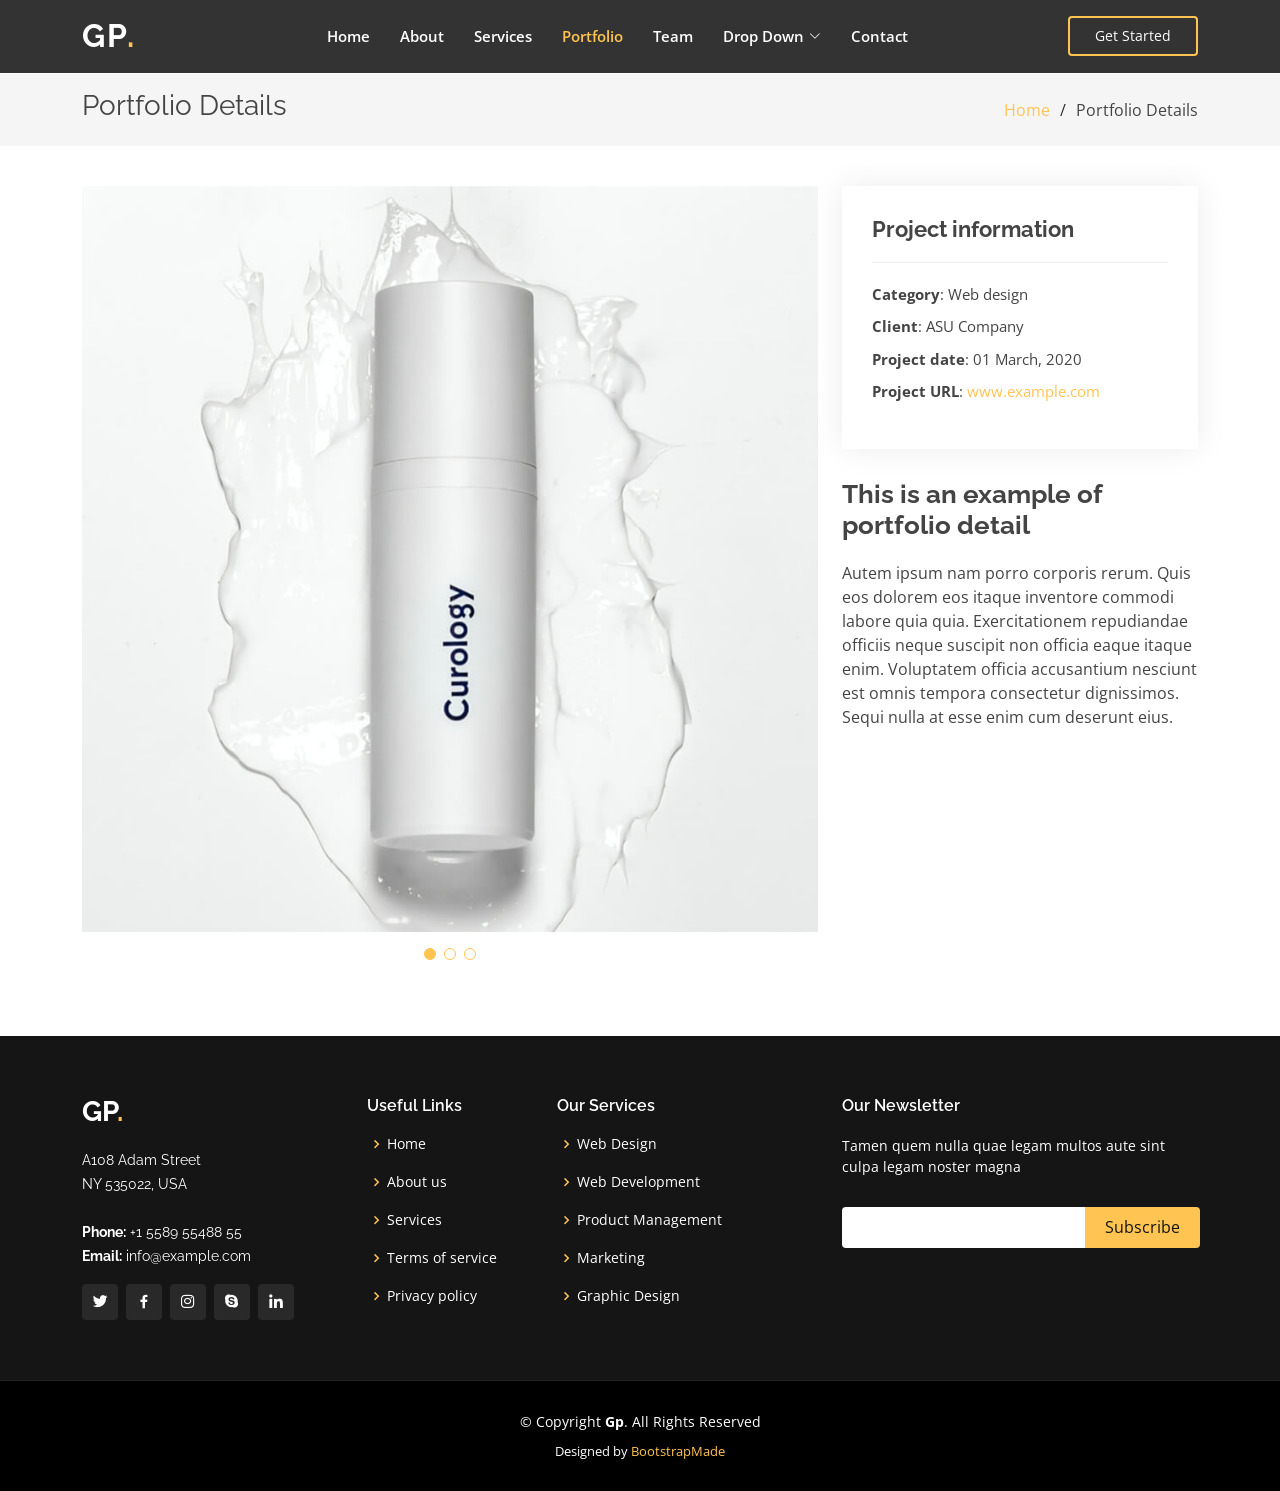
<file: portfolio-details.html>
<!DOCTYPE html>
<html lang="en">

<head>
  <meta charset="utf-8">
  <meta content="width=device-width, initial-scale=1.0" name="viewport">

  <title>Portfolio Details - Gp Bootstrap Template</title>
  <meta content="" name="description">
  <meta content="" name="keywords">

  <!-- Favicons -->
  <link href="assets/img/favicon.png" rel="icon">
  <link href="assets/img/apple-touch-icon.png" rel="apple-touch-icon">

  <!-- Google Fonts -->
  <link href="https://fonts.googleapis.com/css?family=Open+Sans:300,300i,400,400i,600,600i,700,700i|Raleway:300,300i,400,400i,500,500i,600,600i,700,700i|Poppins:300,300i,400,400i,500,500i,600,600i,700,700i" rel="stylesheet">

  <!-- Vendor CSS Files -->
  <link href="assets/vendor/aos/aos.css" rel="stylesheet">
  <link href="assets/vendor/bootstrap/css/bootstrap.min.css" rel="stylesheet">
  <link href="assets/vendor/bootstrap-icons/bootstrap-icons.css" rel="stylesheet">
  <link href="assets/vendor/boxicons/css/boxicons.min.css" rel="stylesheet">
  <link href="assets/vendor/glightbox/css/glightbox.min.css" rel="stylesheet">
  <link href="assets/vendor/remixicon/remixicon.css" rel="stylesheet">
  <link href="assets/vendor/swiper/swiper-bundle.min.css" rel="stylesheet">

  <!-- Template Main CSS File -->
  <link href="assets/css/style.css" rel="stylesheet">

  <!-- =======================================================
  * Template Name: Gp
  * Updated: Jul 27 2023 with Bootstrap v5.3.1
  * Template URL: https://bootstrapmade.com/gp-free-multipurpose-html-bootstrap-template/
  * Author: BootstrapMade.com
  * License: https://bootstrapmade.com/license/
  ======================================================== -->
</head>

<body>

  <!-- ======= Header ======= -->
  <header id="header" class="fixed-top header-inner-pages">
    <div class="container d-flex align-items-center justify-content-lg-between">

      <h1 class="logo me-auto me-lg-0"><a href="index.html">Gp<span>.</span></a></h1>
      <!-- Uncomment below if you prefer to use an image logo -->
      <!-- <a href="index.html" class="logo me-auto me-lg-0"><img src="assets/img/logo.png" alt="" class="img-fluid"></a>-->

      <nav id="navbar" class="navbar order-last order-lg-0">
        <ul>
          <li><a class="nav-link scrollto " href="#hero">Home</a></li>
          <li><a class="nav-link scrollto" href="#about">About</a></li>
          <li><a class="nav-link scrollto" href="#services">Services</a></li>
          <li><a class="nav-link scrollto active" href="#portfolio">Portfolio</a></li>
          <li><a class="nav-link scrollto" href="#team">Team</a></li>
          <li class="dropdown"><a href="#"><span>Drop Down</span> <i class="bi bi-chevron-down"></i></a>
            <ul>
              <li><a href="#">Drop Down 1</a></li>
              <li class="dropdown"><a href="#"><span>Deep Drop Down</span> <i class="bi bi-chevron-right"></i></a>
                <ul>
                  <li><a href="#">Deep Drop Down 1</a></li>
                  <li><a href="#">Deep Drop Down 2</a></li>
                  <li><a href="#">Deep Drop Down 3</a></li>
                  <li><a href="#">Deep Drop Down 4</a></li>
                  <li><a href="#">Deep Drop Down 5</a></li>
                </ul>
              </li>
              <li><a href="#">Drop Down 2</a></li>
              <li><a href="#">Drop Down 3</a></li>
              <li><a href="#">Drop Down 4</a></li>
            </ul>
          </li>
          <li><a class="nav-link scrollto" href="#contact">Contact</a></li>
        </ul>
        <i class="bi bi-list mobile-nav-toggle"></i>
      </nav><!-- .navbar -->

      <a href="#about" class="get-started-btn scrollto">Get Started</a>

    </div>
  </header><!-- End Header -->

  <main id="main">

    <!-- ======= Breadcrumbs ======= -->
    <section id="breadcrumbs" class="breadcrumbs">
      <div class="container">

        <div class="d-flex justify-content-between align-items-center">
          <h2>Portfolio Details</h2>
          <ol>
            <li><a href="index.html">Home</a></li>
            <li>Portfolio Details</li>
          </ol>
        </div>

      </div>
    </section><!-- End Breadcrumbs -->

    <!-- ======= Portfolio Details Section ======= -->
    <section id="portfolio-details" class="portfolio-details">
      <div class="container">

        <div class="row gy-4">

          <div class="col-lg-8">
            <div class="portfolio-details-slider swiper">
              <div class="swiper-wrapper align-items-center">

                <div class="swiper-slide">
                  <img src="assets/img/portfolio/portfolio-1.jpg" alt="">
                </div>

                <div class="swiper-slide">
                  <img src="assets/img/portfolio/portfolio-2.jpg" alt="">
                </div>

                <div class="swiper-slide">
                  <img src="assets/img/portfolio/portfolio-3.jpg" alt="">
                </div>

              </div>
              <div class="swiper-pagination"></div>
            </div>
          </div>

          <div class="col-lg-4">
            <div class="portfolio-info">
              <h3>Project information</h3>
              <ul>
                <li><strong>Category</strong>: Web design</li>
                <li><strong>Client</strong>: ASU Company</li>
                <li><strong>Project date</strong>: 01 March, 2020</li>
                <li><strong>Project URL</strong>: <a href="#">www.example.com</a></li>
              </ul>
            </div>
            <div class="portfolio-description">
              <h2>This is an example of portfolio detail</h2>
              <p>
                Autem ipsum nam porro corporis rerum. Quis eos dolorem eos itaque inventore commodi labore quia quia. Exercitationem repudiandae officiis neque suscipit non officia eaque itaque enim. Voluptatem officia accusantium nesciunt est omnis tempora consectetur dignissimos. Sequi nulla at esse enim cum deserunt eius.
              </p>
            </div>
          </div>

        </div>

      </div>
    </section><!-- End Portfolio Details Section -->

  </main><!-- End #main -->

  <!-- ======= Footer ======= -->
  <footer id="footer">
    <div class="footer-top">
      <div class="container">
        <div class="row">

          <div class="col-lg-3 col-md-6">
            <div class="footer-info">
              <h3>Gp<span>.</span></h3>
              <p>
                A108 Adam Street <br>
                NY 535022, USA<br><br>
                <strong>Phone:</strong> +1 5589 55488 55<br>
                <strong>Email:</strong> info@example.com<br>
              </p>
              <div class="social-links mt-3">
                <a href="#" class="twitter"><i class="bx bxl-twitter"></i></a>
                <a href="#" class="facebook"><i class="bx bxl-facebook"></i></a>
                <a href="#" class="instagram"><i class="bx bxl-instagram"></i></a>
                <a href="#" class="google-plus"><i class="bx bxl-skype"></i></a>
                <a href="#" class="linkedin"><i class="bx bxl-linkedin"></i></a>
              </div>
            </div>
          </div>

          <div class="col-lg-2 col-md-6 footer-links">
            <h4>Useful Links</h4>
            <ul>
              <li><i class="bx bx-chevron-right"></i> <a href="#">Home</a></li>
              <li><i class="bx bx-chevron-right"></i> <a href="#">About us</a></li>
              <li><i class="bx bx-chevron-right"></i> <a href="#">Services</a></li>
              <li><i class="bx bx-chevron-right"></i> <a href="#">Terms of service</a></li>
              <li><i class="bx bx-chevron-right"></i> <a href="#">Privacy policy</a></li>
            </ul>
          </div>

          <div class="col-lg-3 col-md-6 footer-links">
            <h4>Our Services</h4>
            <ul>
              <li><i class="bx bx-chevron-right"></i> <a href="#">Web Design</a></li>
              <li><i class="bx bx-chevron-right"></i> <a href="#">Web Development</a></li>
              <li><i class="bx bx-chevron-right"></i> <a href="#">Product Management</a></li>
              <li><i class="bx bx-chevron-right"></i> <a href="#">Marketing</a></li>
              <li><i class="bx bx-chevron-right"></i> <a href="#">Graphic Design</a></li>
            </ul>
          </div>

          <div class="col-lg-4 col-md-6 footer-newsletter">
            <h4>Our Newsletter</h4>
            <p>Tamen quem nulla quae legam multos aute sint culpa legam noster magna</p>
            <form action="" method="post">
              <input type="email" name="email"><input type="submit" value="Subscribe">
            </form>

          </div>

        </div>
      </div>
    </div>

    <div class="container">
      <div class="copyright">
        &copy; Copyright <strong><span>Gp</span></strong>. All Rights Reserved
      </div>
      <div class="credits">
        <!-- All the links in the footer should remain intact. -->
        <!-- You can delete the links only if you purchased the pro version. -->
        <!-- Licensing information: https://bootstrapmade.com/license/ -->
        <!-- Purchase the pro version with working PHP/AJAX contact form: https://bootstrapmade.com/gp-free-multipurpose-html-bootstrap-template/ -->
        Designed by <a href="https://bootstrapmade.com/">BootstrapMade</a>
      </div>
    </div>
  </footer><!-- End Footer -->

  <div id="preloader"></div>
  <a href="#" class="back-to-top d-flex align-items-center justify-content-center"><i class="bi bi-arrow-up-short"></i></a>

  <!-- Vendor JS Files -->
  <script src="assets/vendor/purecounter/purecounter_vanilla.js"></script>
  <script src="assets/vendor/aos/aos.js"></script>
  <script src="assets/vendor/bootstrap/js/bootstrap.bundle.min.js"></script>
  <script src="assets/vendor/glightbox/js/glightbox.min.js"></script>
  <script src="assets/vendor/isotope-layout/isotope.pkgd.min.js"></script>
  <script src="assets/vendor/swiper/swiper-bundle.min.js"></script>
  <script src="assets/vendor/php-email-form/validate.js"></script>

  <!-- Template Main JS File -->
  <script src="assets/js/main.js"></script>

</body>

</html>
</file>
<file: assets/css/style.css>
/**
* Template Name: Gp
* Updated: Jul 27 2023 with Bootstrap v5.3.1
* Template URL: https://bootstrapmade.com/gp-free-multipurpose-html-bootstrap-template/
* Author: BootstrapMade.com
* License: https://bootstrapmade.com/license/
*/

/*--------------------------------------------------------------
# General
--------------------------------------------------------------*/
body {
  font-family: "Open Sans", sans-serif;
  color: #444444;
}

a {
  color: #ffc451;
  text-decoration: none;
}

a:hover {
  color: #ffd584;
  text-decoration: none;
}

h1,
h2,
h3,
h4,
h5,
h6 {
  font-family: "Raleway", sans-serif;
}

/*--------------------------------------------------------------
# Back to top button
--------------------------------------------------------------*/
.back-to-top {
  position: fixed;
  visibility: hidden;
  opacity: 0;
  right: 15px;
  bottom: 15px;
  z-index: 996;
  background: #ffc451;
  width: 40px;
  height: 40px;
  border-radius: 4px;
  transition: all 0.4s;
}

.back-to-top i {
  font-size: 28px;
  color: #151515;
  line-height: 0;
}

.back-to-top:hover {
  background: #151515;
}

.back-to-top:hover i {
  color: #ffc451;
}

.back-to-top.active {
  visibility: visible;
  opacity: 1;
}

/*--------------------------------------------------------------
# Preloader
--------------------------------------------------------------*/
#preloader {
  position: fixed;
  top: 0;
  left: 0;
  right: 0;
  bottom: 0;
  z-index: 9999;
  overflow: hidden;
  background: #151515;
}

#preloader:before {
  content: "";
  position: fixed;
  top: calc(50% - 0px);
  left: calc(50% - 30px);
  border: 6px solid #ffc451;
  border-top-color: #151515;
  border-bottom-color: #151515;
  border-radius: 50%;
  width: 60px;
  height: 60px;
  animation: animate-preloader 1s linear infinite;
}

@keyframes animate-preloader {
  0% {
    transform: rotate(0deg);
  }

  100% {
    transform: rotate(360deg);
  }
}

/*--------------------------------------------------------------
# Disable aos animation delay on mobile devices
--------------------------------------------------------------*/
@media screen and (max-width: 768px) {
  [data-aos-delay] {
    transition-delay: 0 !important;
  }
}

/*--------------------------------------------------------------
# Header
--------------------------------------------------------------*/
#header {
  transition: all 0.5s;
  z-index: 997;
  padding: 15px 0;
}

#header.header-scrolled,
#header.header-inner-pages {
  background: rgba(0, 0, 0, 0.8);
}

#header .logo {
  font-size: 32px;
  margin: 0;
  padding: 0;
  line-height: 1;
  font-weight: 700;
  letter-spacing: 2px;
  text-transform: uppercase;
}

#header .logo a {
  color: #fff;
}

#header .logo a span {
  color: #ffc451;
}

#header .logo img {
  max-height: 40px;
}

/*--------------------------------------------------------------
#  Get Startet Button
--------------------------------------------------------------*/
.get-started-btn {
  color: #fff;
  border-radius: 4px;
  padding: 7px 25px 8px 25px;
  white-space: nowrap;
  transition: 0.3s;
  font-size: 14px;
  display: inline-block;
  border: 2px solid #ffc451;
}

.get-started-btn:hover {
  background: #ffbb38;
  color: #343a40;
}

@media (max-width: 992px) {
  .get-started-btn {
    padding: 7px 20px 8px 20px;
    margin-right: 15px;
  }
}

/*--------------------------------------------------------------
# Navigation Menu
--------------------------------------------------------------*/
/**
* Desktop Navigation 
*/
.navbar {
  padding: 0;
}

.navbar ul {
  margin: 0;
  padding: 0;
  display: flex;
  list-style: none;
  align-items: center;
}

.navbar li {
  position: relative;
}

.navbar a,
.navbar a:focus {
  display: flex;
  align-items: center;
  justify-content: space-between;
  padding: 10px 0 10px 30px;
  font-size: 15px;
  font-weight: 600;
  color: #fff;
  white-space: nowrap;
  transition: 0.3s;
}

.navbar a i,
.navbar a:focus i {
  font-size: 12px;
  line-height: 0;
  margin-left: 5px;
}

.navbar a:hover,
.navbar .active,
.navbar .active:focus,
.navbar li:hover>a {
  color: #ffc451;
}

.navbar .dropdown ul {
  display: block;
  position: absolute;
  left: 14px;
  top: calc(100% + 30px);
  margin: 0;
  padding: 10px 0;
  z-index: 99;
  opacity: 0;
  visibility: hidden;
  background: #fff;
  box-shadow: 0px 0px 30px rgba(127, 137, 161, 0.25);
  transition: 0.3s;
}

.navbar .dropdown ul li {
  min-width: 200px;
}

.navbar .dropdown ul a {
  padding: 10px 20px;
  font-size: 14px;
  text-transform: none;
  color: #151515;
  font-weight: 400;
}

.navbar .dropdown ul a i {
  font-size: 12px;
}

.navbar .dropdown ul a:hover,
.navbar .dropdown ul .active:hover,
.navbar .dropdown ul li:hover>a {
  background-color: #ffc451;
}

.navbar .dropdown:hover>ul {
  opacity: 1;
  top: 100%;
  visibility: visible;
}

.navbar .dropdown .dropdown ul {
  top: 0;
  left: calc(100% - 30px);
  visibility: hidden;
}

.navbar .dropdown .dropdown:hover>ul {
  opacity: 1;
  top: 0;
  left: 100%;
  visibility: visible;
}

@media (max-width: 1366px) {
  .navbar .dropdown .dropdown ul {
    left: -90%;
  }

  .navbar .dropdown .dropdown:hover>ul {
    left: -100%;
  }
}

/**
* Mobile Navigation 
*/
.mobile-nav-toggle {
  color: #fff;
  font-size: 28px;
  cursor: pointer;
  display: none;
  line-height: 0;
  transition: 0.5s;
}

@media (max-width: 991px) {
  .mobile-nav-toggle {
    display: block;
  }

  .navbar ul {
    display: none;
  }
}

.navbar-mobile {
  position: fixed;
  overflow: hidden;
  top: 0;
  right: 0;
  left: 0;
  bottom: 0;
  background: rgba(0, 0, 0, 0.9);
  transition: 0.3s;
  z-index: 999;
}

.navbar-mobile .mobile-nav-toggle {
  position: absolute;
  top: 15px;
  right: 15px;
}

.navbar-mobile ul {
  display: block;
  position: absolute;
  top: 55px;
  right: 15px;
  bottom: 15px;
  left: 15px;
  padding: 10px 0;
  background-color: #fff;
  overflow-y: auto;
  transition: 0.3s;
}

.navbar-mobile a,
.navbar-mobile a:focus {
  padding: 10px 20px;
  font-size: 15px;
  color: #151515;
}

.navbar-mobile a:hover,
.navbar-mobile .active,
.navbar-mobile li:hover>a {
  color: #151515;
  background-color: #ffc451;
}

.navbar-mobile .getstarted,
.navbar-mobile .getstarted:focus {
  margin: 15px;
}

.navbar-mobile .dropdown ul {
  position: static;
  display: none;
  margin: 10px 20px;
  padding: 10px 0;
  z-index: 99;
  opacity: 1;
  visibility: visible;
  background: #fff;
  box-shadow: 0px 0px 30px rgba(127, 137, 161, 0.25);
}

.navbar-mobile .dropdown ul li {
  min-width: 200px;
}

.navbar-mobile .dropdown ul a {
  padding: 10px 20px;
  color: #151515;
}

.navbar-mobile .dropdown ul a i {
  font-size: 12px;
}

.navbar-mobile .dropdown ul a:hover,
.navbar-mobile .dropdown ul .active:hover,
.navbar-mobile .dropdown ul li:hover>a {
  background-color: #ffc451;
}

.navbar-mobile .dropdown>.dropdown-active {
  display: block;
}

/*--------------------------------------------------------------
# Hero Section
--------------------------------------------------------------*/
#hero {
  width: 100%;
  height: 100vh;
  background: url("../img/hero-bg.jpg") top center;
  background-size: cover;
  position: relative;
}

#hero:before {
  content: "";
  background: rgba(0, 0, 0, 0.6);
  position: absolute;
  bottom: 0;
  top: 0;
  left: 0;
  right: 0;
}

#hero .container {
  position: relative;
  padding-top: 74px;
  text-align: center;
}

#hero h1 {
  margin: 0;
  font-size: 56px;
  font-weight: 700;
  line-height: 64px;
  color: #fff;
  font-family: "Poppins", sans-serif;
}

#hero h1 span {
  color: #ffc451;
}

#hero h2 {
  color: rgba(255, 255, 255, 0.9);
  margin: 10px 0 0 0;
  font-size: 24px;
}

#hero .icon-box {
  padding: 30px 20px;
  transition: ease-in-out 0.3s;
  border: 1px solid rgba(255, 255, 255, 0.3);
  height: 100%;
  text-align: center;
}

#hero .icon-box i {
  font-size: 32px;
  line-height: 1;
  color: #ffc451;
}

#hero .icon-box h3 {
  font-weight: 700;
  margin: 10px 0 0 0;
  padding: 0;
  line-height: 1;
  font-size: 20px;
  line-height: 26px;
}

#hero .icon-box h3 a {
  color: #fff;
  transition: ease-in-out 0.3s;
}

#hero .icon-box h3 a:hover {
  color: #ffc451;
}

#hero .icon-box:hover {
  border-color: #ffc451;
}

@media (min-width: 1024px) {
  #hero {
    background-attachment: fixed;
  }
}

@media (max-width: 768px) {
  #hero {
    height: auto;
  }

  #hero h1 {
    font-size: 28px;
    line-height: 36px;
  }

  #hero h2 {
    font-size: 20px;
    line-height: 24px;
  }
}

/*--------------------------------------------------------------
# Sections General
--------------------------------------------------------------*/
section {
  padding: 60px 0;
  overflow: hidden;
}

.section-title {
  padding-bottom: 40px;
}

.section-title h2 {
  font-size: 14px;
  font-weight: 500;
  padding: 0;
  line-height: 1px;
  margin: 0 0 5px 0;
  letter-spacing: 2px;
  text-transform: uppercase;
  color: #aaaaaa;
  font-family: "Poppins", sans-serif;
}

.section-title h2::after {
  content: "";
  width: 120px;
  height: 1px;
  display: inline-block;
  background: #ffde9e;
  margin: 4px 10px;
}

.section-title p {
  margin: 0;
  margin: 0;
  font-size: 36px;
  font-weight: 700;
  text-transform: uppercase;
  font-family: "Poppins", sans-serif;
  color: #151515;
}

/*--------------------------------------------------------------
# About
--------------------------------------------------------------*/
.about .content h3 {
  font-weight: 700;
  font-size: 28px;
  font-family: "Poppins", sans-serif;
}

.about .content ul {
  list-style: none;
  padding: 0;
}

.about .content ul li {
  padding: 0 0 8px 26px;
  position: relative;
}

.about .content ul i {
  position: absolute;
  font-size: 20px;
  left: 0;
  top: -3px;
  color: #ffc451;
}

.about .content p:last-child {
  margin-bottom: 0;
}

/*--------------------------------------------------------------
# Clients
--------------------------------------------------------------*/
.clients {
  padding-top: 20px;
}

.clients .swiper-slide img {
  opacity: 0.5;
  transition: 0.3s;
  filter: grayscale(100);
}

.clients .swiper-slide img:hover {
  filter: none;
  opacity: 1;
}

.clients .swiper-pagination {
  margin-top: 20px;
  position: relative;
}

.clients .swiper-pagination .swiper-pagination-bullet {
  width: 12px;
  height: 12px;
  background-color: #fff;
  opacity: 1;
  background-color: #ddd;
}

.clients .swiper-pagination .swiper-pagination-bullet-active {
  background-color: #ffc451;
}

/*--------------------------------------------------------------
# Features
--------------------------------------------------------------*/
.features {
  padding-top: 20px;
}

.features .icon-box {
  padding-left: 15px;
}

.features .icon-box h4 {
  font-size: 20px;
  font-weight: 700;
  margin: 5px 0 10px 60px;
}

.features .icon-box i {
  font-size: 48px;
  float: left;
  color: #ffc451;
}

.features .icon-box p {
  font-size: 15px;
  color: #848484;
  margin-left: 60px;
}

.features .image {
  background-position: center center;
  background-repeat: no-repeat;
  background-size: cover;
  min-height: 400px;
}

/*--------------------------------------------------------------
# Services
--------------------------------------------------------------*/
.services .icon-box {
  text-align: center;
  border: 1px solid #ebebeb;
  padding: 80px 20px;
  transition: all ease-in-out 0.3s;
  background: #fff;
}

.services .icon-box .icon {
  margin: 0 auto;
  width: 64px;
  height: 64px;
  background: #ffc451;
  border-radius: 4px;
  display: flex;
  align-items: center;
  justify-content: center;
  margin-bottom: 20px;
  transition: 0.3s;
}

.services .icon-box .icon i {
  color: #151515;
  font-size: 28px;
  transition: ease-in-out 0.3s;
}

.services .icon-box h4 {
  font-weight: 700;
  margin-bottom: 15px;
  font-size: 24px;
}

.services .icon-box h4 a {
  color: #151515;
  transition: ease-in-out 0.3s;
}

.services .icon-box h4 a:hover {
  color: #ffc451;
}

.services .icon-box p {
  line-height: 24px;
  font-size: 14px;
  margin-bottom: 0;
}

.services .icon-box:hover {
  border-color: #fff;
  box-shadow: 0px 0 25px 0 rgba(0, 0, 0, 0.1);
  transform: translateY(-10px);
}

/*--------------------------------------------------------------
# Cta
--------------------------------------------------------------*/
.cta {
  background: linear-gradient(rgba(2, 2, 2, 0.5), rgba(0, 0, 0, 0.5)), url("../img/cta-bg.jpg") fixed center center;
  background-size: cover;
  padding: 60px 0;
}

.cta h3 {
  color: #fff;
  font-size: 28px;
  font-weight: 700;
}

.cta p {
  color: #fff;
}

.cta .cta-btn {
  font-family: "Raleway", sans-serif;
  font-weight: 600;
  font-size: 16px;
  letter-spacing: 1px;
  display: inline-block;
  padding: 8px 28px;
  border-radius: 4px;
  transition: 0.5s;
  margin-top: 10px;
  border: 2px solid #fff;
  color: #fff;
}

.cta .cta-btn:hover {
  background: #ffc451;
  border-color: #ffc451;
  color: #151515;
}

/*--------------------------------------------------------------
# Portfolio
--------------------------------------------------------------*/
.portfolio .portfolio-item {
  margin-bottom: 30px;
}

.portfolio #portfolio-flters {
  padding: 0;
  margin: 0 auto 20px auto;
  list-style: none;
  text-align: center;
}

.portfolio #portfolio-flters li {
  cursor: pointer;
  display: inline-block;
  padding: 8px 15px 10px 15px;
  font-size: 14px;
  font-weight: 600;
  line-height: 1;
  text-transform: uppercase;
  color: #444444;
  margin-bottom: 5px;
  transition: all 0.3s ease-in-out;
  border-radius: 3px;
}

.portfolio #portfolio-flters li:hover,
.portfolio #portfolio-flters li.filter-active {
  color: #151515;
  background: #ffc451;
}

.portfolio #portfolio-flters li:last-child {
  margin-right: 0;
}

.portfolio .portfolio-wrap {
  transition: 0.3s;
  position: relative;
  overflow: hidden;
  z-index: 1;
  background: rgba(21, 21, 21, 0.6);
}

.portfolio .portfolio-wrap::before {
  content: "";
  background: rgba(21, 21, 21, 0.6);
  position: absolute;
  left: 0;
  right: 0;
  top: 0;
  bottom: 0;
  transition: all ease-in-out 0.3s;
  z-index: 2;
  opacity: 0;
}

.portfolio .portfolio-wrap img {
  transition: all ease-in-out 0.3s;
}

.portfolio .portfolio-wrap .portfolio-info {
  opacity: 0;
  position: absolute;
  top: 0;
  left: 0;
  right: 0;
  bottom: 0;
  z-index: 3;
  transition: all ease-in-out 0.3s;
  display: flex;
  flex-direction: column;
  justify-content: flex-end;
  align-items: flex-start;
  padding: 20px;
}

.portfolio .portfolio-wrap .portfolio-info h4 {
  font-size: 20px;
  color: #fff;
  font-weight: 600;
}

.portfolio .portfolio-wrap .portfolio-info p {
  color: rgba(255, 255, 255, 0.7);
  font-size: 14px;
  text-transform: uppercase;
  padding: 0;
  margin: 0;
  font-style: italic;
}

.portfolio .portfolio-wrap .portfolio-links {
  text-align: center;
  z-index: 4;
}

.portfolio .portfolio-wrap .portfolio-links a {
  color: #fff;
  margin: 0 5px 0 0;
  font-size: 28px;
  display: inline-block;
  transition: 0.3s;
}

.portfolio .portfolio-wrap .portfolio-links a:hover {
  color: #ffc451;
}

.portfolio .portfolio-wrap:hover::before {
  opacity: 1;
}

.portfolio .portfolio-wrap:hover img {
  transform: scale(1.2);
}

.portfolio .portfolio-wrap:hover .portfolio-info {
  opacity: 1;
}

/*--------------------------------------------------------------
# Portfolio Details
--------------------------------------------------------------*/
.portfolio-details {
  padding-top: 40px;
}

.portfolio-details .portfolio-details-slider img {
  width: 100%;
}

.portfolio-details .portfolio-details-slider .swiper-pagination {
  margin-top: 20px;
  position: relative;
}

.portfolio-details .portfolio-details-slider .swiper-pagination .swiper-pagination-bullet {
  width: 12px;
  height: 12px;
  background-color: #fff;
  opacity: 1;
  border: 1px solid #ffc451;
}

.portfolio-details .portfolio-details-slider .swiper-pagination .swiper-pagination-bullet-active {
  background-color: #ffc451;
}

.portfolio-details .portfolio-info {
  padding: 30px;
  box-shadow: 0px 0 30px rgba(21, 21, 21, 0.08);
}

.portfolio-details .portfolio-info h3 {
  font-size: 22px;
  font-weight: 700;
  margin-bottom: 20px;
  padding-bottom: 20px;
  border-bottom: 1px solid #eee;
}

.portfolio-details .portfolio-info ul {
  list-style: none;
  padding: 0;
  font-size: 15px;
}

.portfolio-details .portfolio-info ul li+li {
  margin-top: 10px;
}

.portfolio-details .portfolio-description {
  padding-top: 30px;
}

.portfolio-details .portfolio-description h2 {
  font-size: 26px;
  font-weight: 700;
  margin-bottom: 20px;
}

.portfolio-details .portfolio-description p {
  padding: 0;
}

/*--------------------------------------------------------------
# Counts
--------------------------------------------------------------*/
.counts .content {
  padding: 30px 0;
}

.counts .content h3 {
  font-weight: 700;
  font-size: 34px;
  color: #151515;
}

.counts .content p {
  margin-bottom: 0;
}

.counts .content .count-box {
  padding: 20px 0;
  width: 100%;
}

.counts .content .count-box i {
  display: block;
  font-size: 36px;
  color: #ffc451;
  float: left;
}

.counts .content .count-box span {
  font-size: 36px;
  line-height: 30px;
  display: block;
  font-weight: 700;
  color: #151515;
  margin-left: 50px;
}

.counts .content .count-box p {
  padding: 15px 0 0 0;
  margin: 0 0 0 50px;
  font-family: "Raleway", sans-serif;
  font-size: 14px;
  color: #3b3b3b;
}

.counts .content .count-box a {
  font-weight: 600;
  display: block;
  margin-top: 20px;
  color: #3b3b3b;
  font-size: 15px;
  font-family: "Poppins", sans-serif;
  transition: ease-in-out 0.3s;
}

.counts .content .count-box a:hover {
  color: #626262;
}

.counts .image {
  background: url("../img/counts-img.jpg") center center no-repeat;
  background-size: cover;
  min-height: 400px;
}

@media (max-width: 991px) {
  .counts .image {
    text-align: center;
  }

  .counts .image img {
    max-width: 80%;
  }
}

@media (max-width: 667px) {
  .counts .image img {
    max-width: 100%;
  }
}

/*--------------------------------------------------------------
# Testimonials
--------------------------------------------------------------*/
.testimonials {
  padding: 80px 0;
  background: url("../img/testimonials-bg.jpg") no-repeat;
  background-position: center center;
  background-size: cover;
  position: relative;
}

.testimonials::before {
  content: "";
  position: absolute;
  left: 0;
  right: 0;
  top: 0;
  bottom: 0;
  background: rgba(0, 0, 0, 0.7);
}

.testimonials .section-header {
  margin-bottom: 40px;
}

.testimonials .testimonials-carousel,
.testimonials .testimonials-slider {
  overflow: hidden;
}

.testimonials .testimonial-item {
  text-align: center;
  color: #fff;
}

.testimonials .testimonial-item .testimonial-img {
  width: 100px;
  border-radius: 50%;
  border: 6px solid rgba(255, 255, 255, 0.15);
  margin: 0 auto;
}

.testimonials .testimonial-item h3 {
  font-size: 20px;
  font-weight: bold;
  margin: 10px 0 5px 0;
  color: #fff;
}

.testimonials .testimonial-item h4 {
  font-size: 14px;
  color: #ddd;
  margin: 0 0 15px 0;
}

.testimonials .testimonial-item .quote-icon-left,
.testimonials .testimonial-item .quote-icon-right {
  color: rgba(255, 255, 255, 0.6);
  font-size: 26px;
}

.testimonials .testimonial-item .quote-icon-left {
  display: inline-block;
  left: -5px;
  position: relative;
}

.testimonials .testimonial-item .quote-icon-right {
  display: inline-block;
  right: -5px;
  position: relative;
  top: 10px;
}

.testimonials .testimonial-item p {
  font-style: italic;
  margin: 0 auto 15px auto;
  color: #eee;
}

.testimonials .swiper-pagination {
  margin-top: 20px;
  position: relative;
}

.testimonials .swiper-pagination .swiper-pagination-bullet {
  width: 12px;
  height: 12px;
  background-color: rgba(255, 255, 255, 0.4);
  opacity: 0.5;
}

.testimonials .swiper-pagination .swiper-pagination-bullet-active {
  background-color: #ffc451;
  opacity: 1;
}

@media (min-width: 1024px) {
  .testimonials {
    background-attachment: fixed;
  }
}

@media (min-width: 992px) {
  .testimonials .testimonial-item p {
    width: 80%;
  }
}

/*--------------------------------------------------------------
# Team
--------------------------------------------------------------*/
.team {
  background: #fff;
  padding: 60px 0;
}

.team .member {
  margin-bottom: 20px;
  overflow: hidden;
  border-radius: 5px;
  background: #fff;
  box-shadow: 0px 2px 15px rgba(0, 0, 0, 0.1);
}

.team .member .member-img {
  position: relative;
  overflow: hidden;
}

.team .member .social {
  position: absolute;
  left: 0;
  bottom: 30px;
  right: 0;
  opacity: 0;
  transition: ease-in-out 0.3s;
  text-align: center;
}

.team .member .social a {
  transition: color 0.3s;
  color: #151515;
  margin: 0 3px;
  border-radius: 4px;
  width: 36px;
  height: 36px;
  background: rgba(255, 255, 255, 0.8);
  transition: ease-in-out 0.3s;
  color: #484848;
  display: inline-flex;
  justify-content: center;
  align-items: center;
}

.team .member .social a:hover {
  color: #151515;
  background: #ffc451;
}

.team .member .social i {
  font-size: 18px;
  line-height: 0;
}

.team .member .member-info {
  padding: 25px 15px;
}

.team .member .member-info h4 {
  font-weight: 700;
  margin-bottom: 5px;
  font-size: 18px;
  color: #151515;
}

.team .member .member-info span {
  display: block;
  font-size: 13px;
  font-weight: 400;
  color: #aaaaaa;
}

.team .member .member-info p {
  font-style: italic;
  font-size: 14px;
  line-height: 26px;
  color: #777777;
}

.team .member:hover .social {
  opacity: 1;
  bottom: 15px;
}

/*--------------------------------------------------------------
# Contact
--------------------------------------------------------------*/
.contact .info {
  width: 100%;
  background: #fff;
}

.contact .info i {
  font-size: 20px;
  background: #ffc451;
  color: #151515;
  float: left;
  width: 44px;
  height: 44px;
  display: flex;
  justify-content: center;
  align-items: center;
  border-radius: 4px;
  transition: all 0.3s ease-in-out;
}

.contact .info h4 {
  padding: 0 0 0 60px;
  font-size: 22px;
  font-weight: 600;
  margin-bottom: 5px;
  color: #151515;
}

.contact .info p {
  padding: 0 0 0 60px;
  margin-bottom: 0;
  font-size: 14px;
  color: #484848;
}

.contact .info .email,
.contact .info .phone {
  margin-top: 40px;
}

.contact .php-email-form {
  width: 100%;
  background: #fff;
}

.contact .php-email-form .form-group {
  padding-bottom: 8px;
}

.contact .php-email-form .error-message {
  display: none;
  color: #fff;
  background: #ed3c0d;
  text-align: left;
  padding: 15px;
  font-weight: 600;
}

.contact .php-email-form .error-message br+br {
  margin-top: 25px;
}

.contact .php-email-form .sent-message {
  display: none;
  color: #fff;
  background: #18d26e;
  text-align: center;
  padding: 15px;
  font-weight: 600;
}

.contact .php-email-form .loading {
  display: none;
  background: #fff;
  text-align: center;
  padding: 15px;
}

.contact .php-email-form .loading:before {
  content: "";
  display: inline-block;
  border-radius: 50%;
  width: 24px;
  height: 24px;
  margin: 0 10px -6px 0;
  border: 3px solid #18d26e;
  border-top-color: #eee;
  animation: animate-loading 1s linear infinite;
}

.contact .php-email-form input,
.contact .php-email-form textarea {
  border-radius: 0;
  box-shadow: none;
  font-size: 14px;
  border-radius: 4px;
}

.contact .php-email-form input:focus,
.contact .php-email-form textarea:focus {
  border-color: #ffc451;
}

.contact .php-email-form input {
  height: 44px;
}

.contact .php-email-form textarea {
  padding: 10px 12px;
}

.contact .php-email-form button[type=submit] {
  background: #ffc451;
  border: 0;
  padding: 10px 24px;
  color: #151515;
  transition: 0.4s;
  border-radius: 4px;
}

.contact .php-email-form button[type=submit]:hover {
  background: #ffcd6b;
}

@keyframes animate-loading {
  0% {
    transform: rotate(0deg);
  }

  100% {
    transform: rotate(360deg);
  }
}

/*--------------------------------------------------------------
# Breadcrumbs
--------------------------------------------------------------*/
.breadcrumbs {
  padding: 15px 0;
  background: whitesmoke;
  min-height: 40px;
  margin-top: 74px;
}

.breadcrumbs h2 {
  font-size: 28px;
  font-weight: 400;
}

.breadcrumbs ol {
  display: flex;
  flex-wrap: wrap;
  list-style: none;
  padding: 0;
  margin: 0;
}

.breadcrumbs ol li+li {
  padding-left: 10px;
}

.breadcrumbs ol li+li::before {
  display: inline-block;
  padding-right: 10px;
  color: #2f2f2f;
  content: "/";
}

@media (max-width: 992px) {
  .breadcrumbs {
    margin-top: 68px;
  }

  .breadcrumbs .d-flex {
    display: block !important;
  }

  .breadcrumbs ol {
    display: block;
  }

  .breadcrumbs ol li {
    display: inline-block;
  }
}

/*--------------------------------------------------------------
# Footer
--------------------------------------------------------------*/
#footer {
  background: black;
  padding: 0 0 30px 0;
  color: #fff;
  font-size: 14px;
}

#footer .footer-top {
  background: #151515;
  border-bottom: 1px solid #222222;
  padding: 60px 0 30px 0;
}

#footer .footer-top .footer-info {
  margin-bottom: 30px;
}

#footer .footer-top .footer-info h3 {
  font-size: 28px;
  margin: 0 0 20px 0;
  padding: 2px 0 2px 0;
  line-height: 1;
  font-weight: 700;
  text-transform: uppercase;
}

#footer .footer-top .footer-info h3 span {
  color: #ffc451;
}

#footer .footer-top .footer-info p {
  font-size: 14px;
  line-height: 24px;
  margin-bottom: 0;
  font-family: "Raleway", sans-serif;
  color: #fff;
}

#footer .footer-top .social-links a {
  font-size: 18px;
  display: inline-block;
  background: #292929;
  color: #fff;
  line-height: 1;
  padding: 8px 0;
  margin-right: 4px;
  border-radius: 4px;
  text-align: center;
  width: 36px;
  height: 36px;
  transition: 0.3s;
}

#footer .footer-top .social-links a:hover {
  background: #ffc451;
  color: #151515;
  text-decoration: none;
}

#footer .footer-top h4 {
  font-size: 16px;
  font-weight: 600;
  color: #fff;
  position: relative;
  padding-bottom: 12px;
}

#footer .footer-top .footer-links {
  margin-bottom: 30px;
}

#footer .footer-top .footer-links ul {
  list-style: none;
  padding: 0;
  margin: 0;
}

#footer .footer-top .footer-links ul i {
  padding-right: 2px;
  color: #ffc451;
  font-size: 18px;
  line-height: 1;
}

#footer .footer-top .footer-links ul li {
  padding: 10px 0;
  display: flex;
  align-items: center;
}

#footer .footer-top .footer-links ul li:first-child {
  padding-top: 0;
}

#footer .footer-top .footer-links ul a {
  color: #fff;
  transition: 0.3s;
  display: inline-block;
  line-height: 1;
}

#footer .footer-top .footer-links ul a:hover {
  color: #ffc451;
}

#footer .footer-top .footer-newsletter form {
  margin-top: 30px;
  background: #fff;
  padding: 6px 10px;
  position: relative;
  border-radius: 4px;
}

#footer .footer-top .footer-newsletter form input[type=email] {
  border: 0;
  padding: 4px;
  width: calc(100% - 110px);
}

#footer .footer-top .footer-newsletter form input[type=submit] {
  position: absolute;
  top: 0;
  right: -2px;
  bottom: 0;
  border: 0;
  background: none;
  font-size: 16px;
  padding: 0 20px;
  background: #ffc451;
  color: #151515;
  transition: 0.3s;
  border-radius: 0 4px 4px 0;
}

#footer .footer-top .footer-newsletter form input[type=submit]:hover {
  background: #ffcd6b;
}

#footer .copyright {
  text-align: center;
  padding-top: 30px;
}

#footer .credits {
  padding-top: 10px;
  text-align: center;
  font-size: 13px;
  color: #fff;
}
</file>
